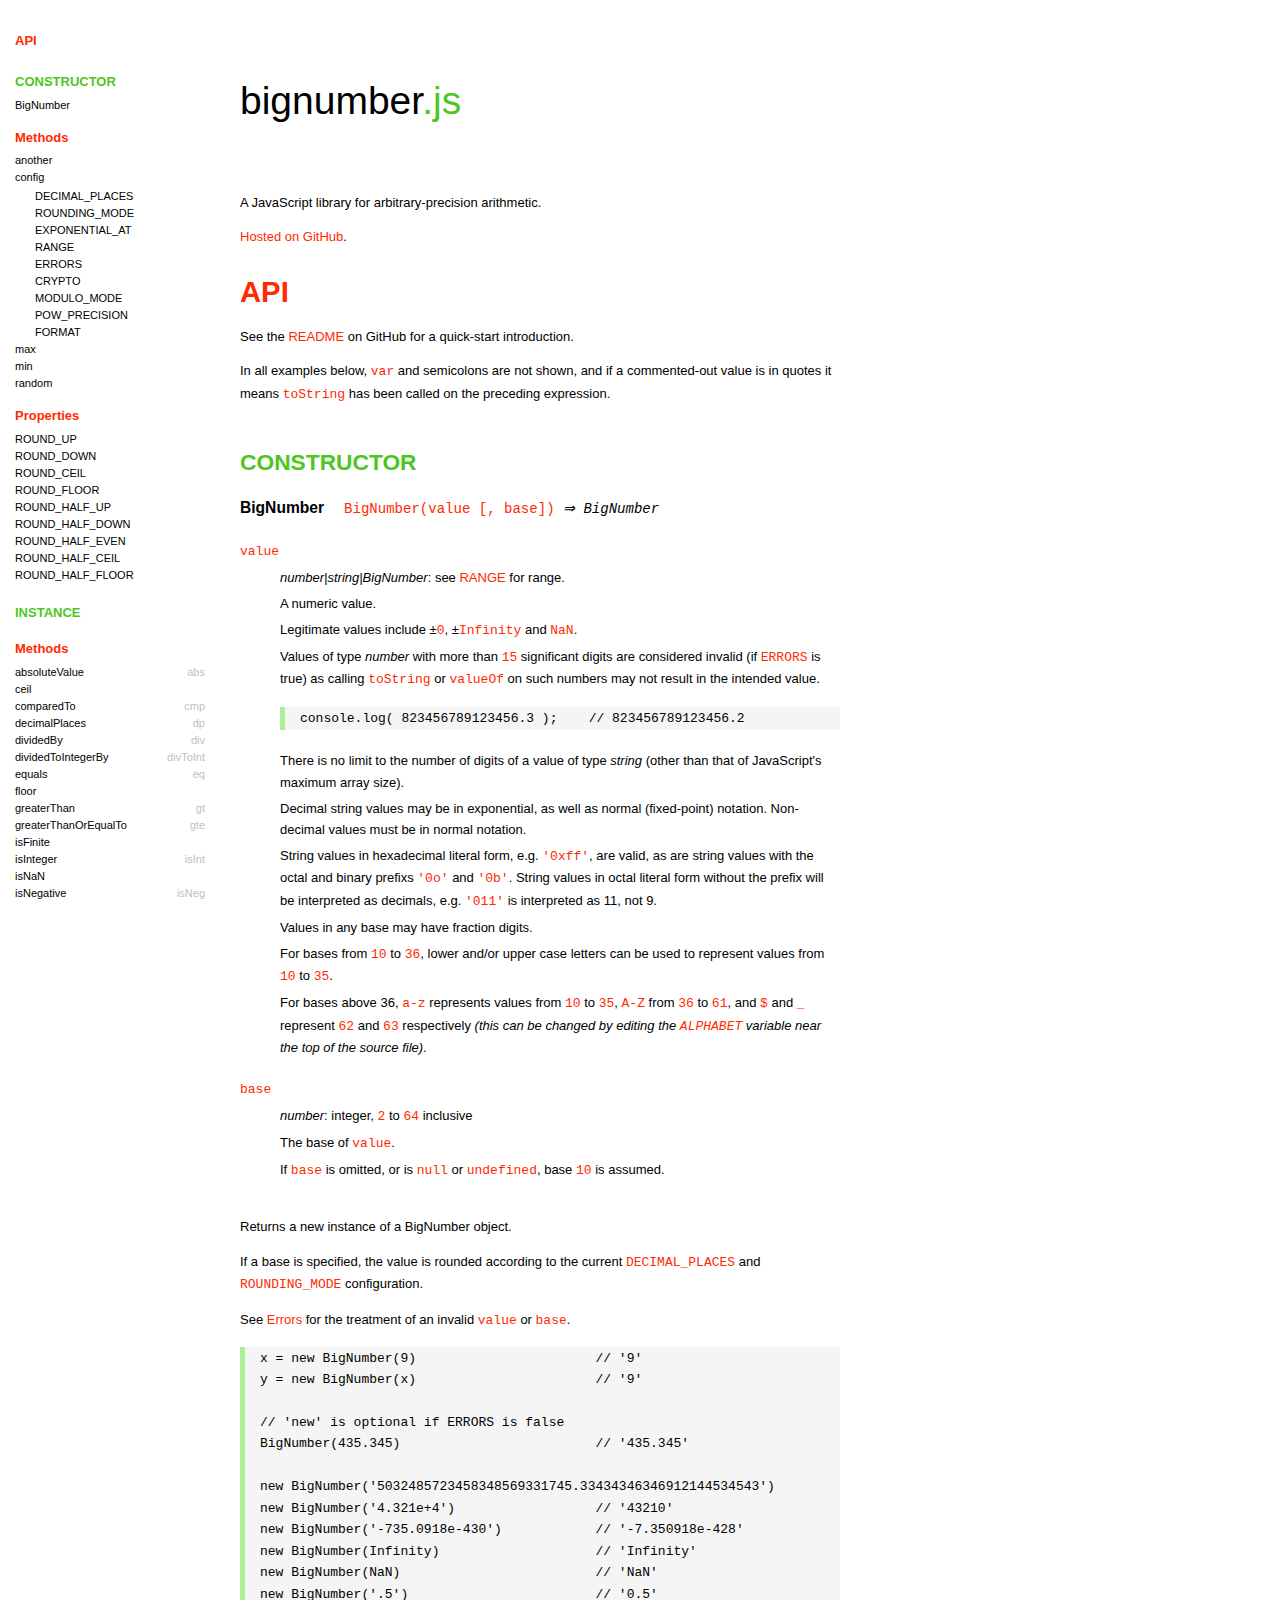
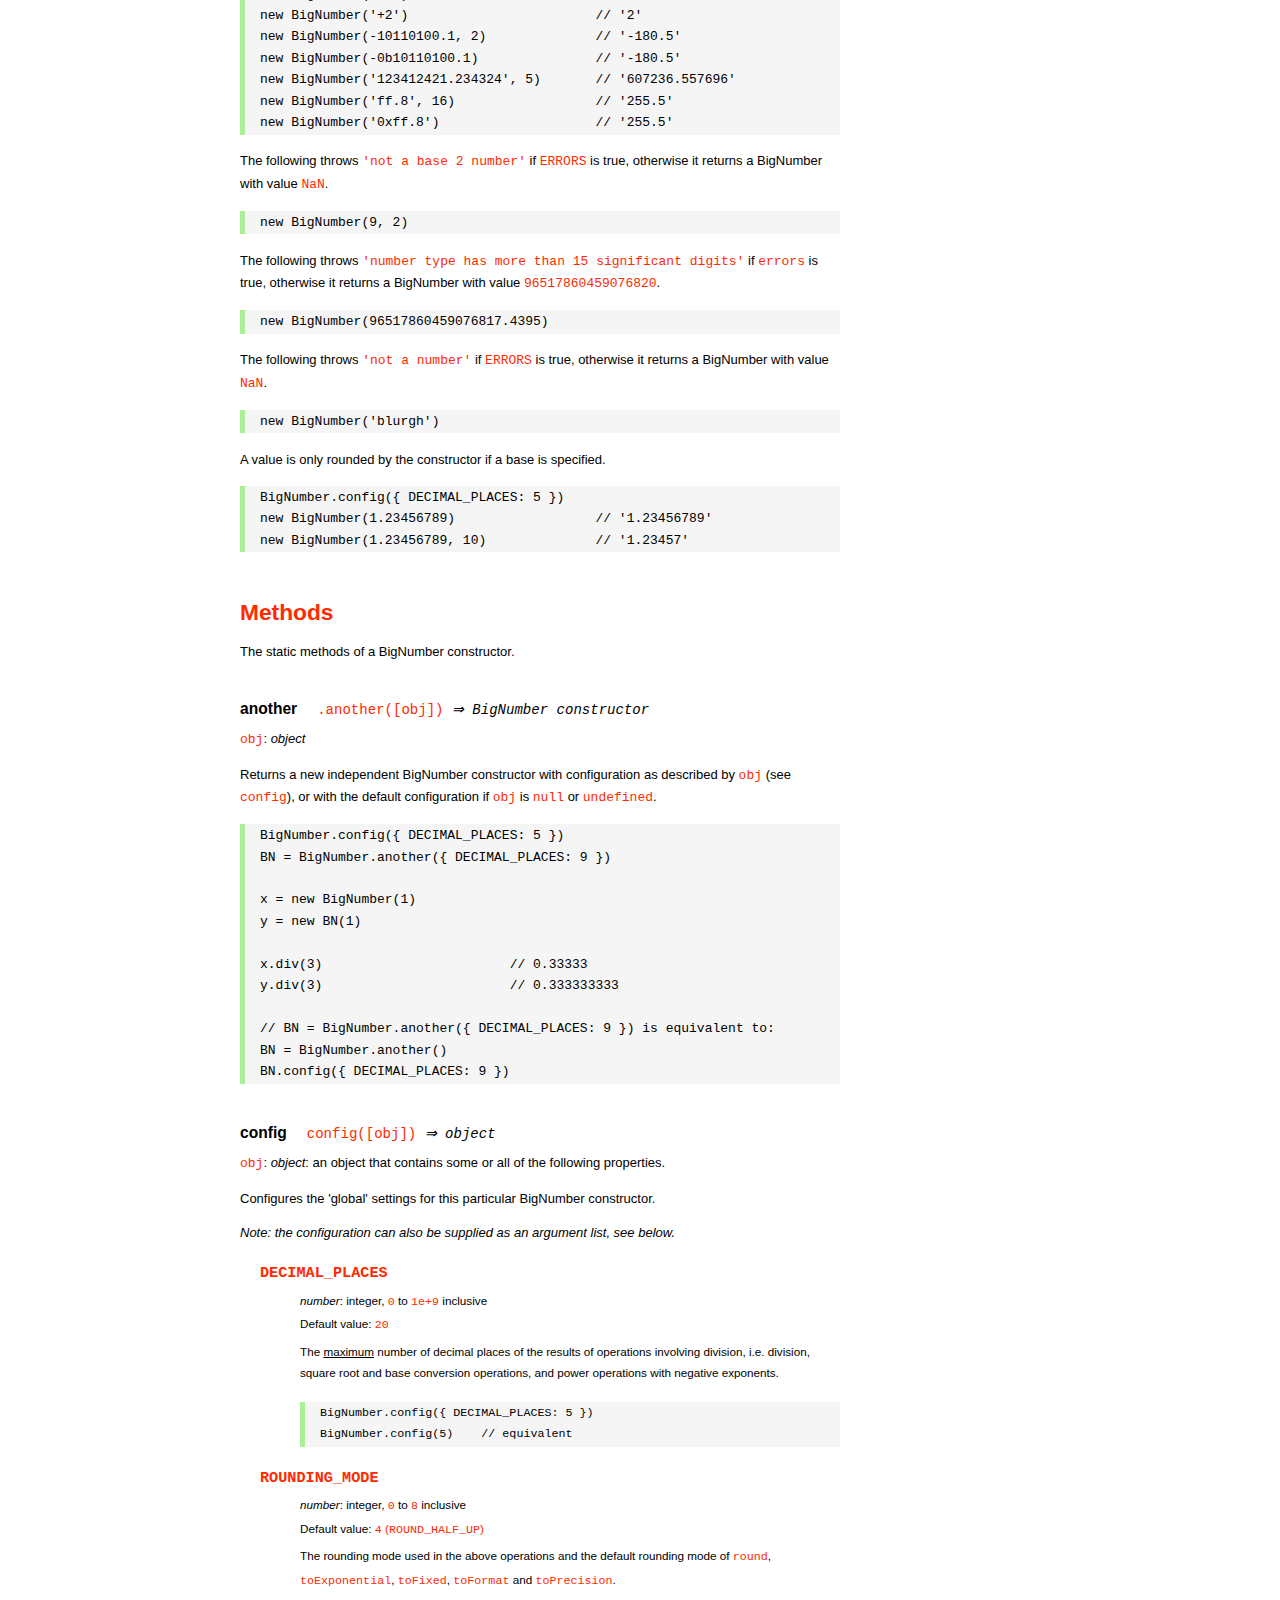
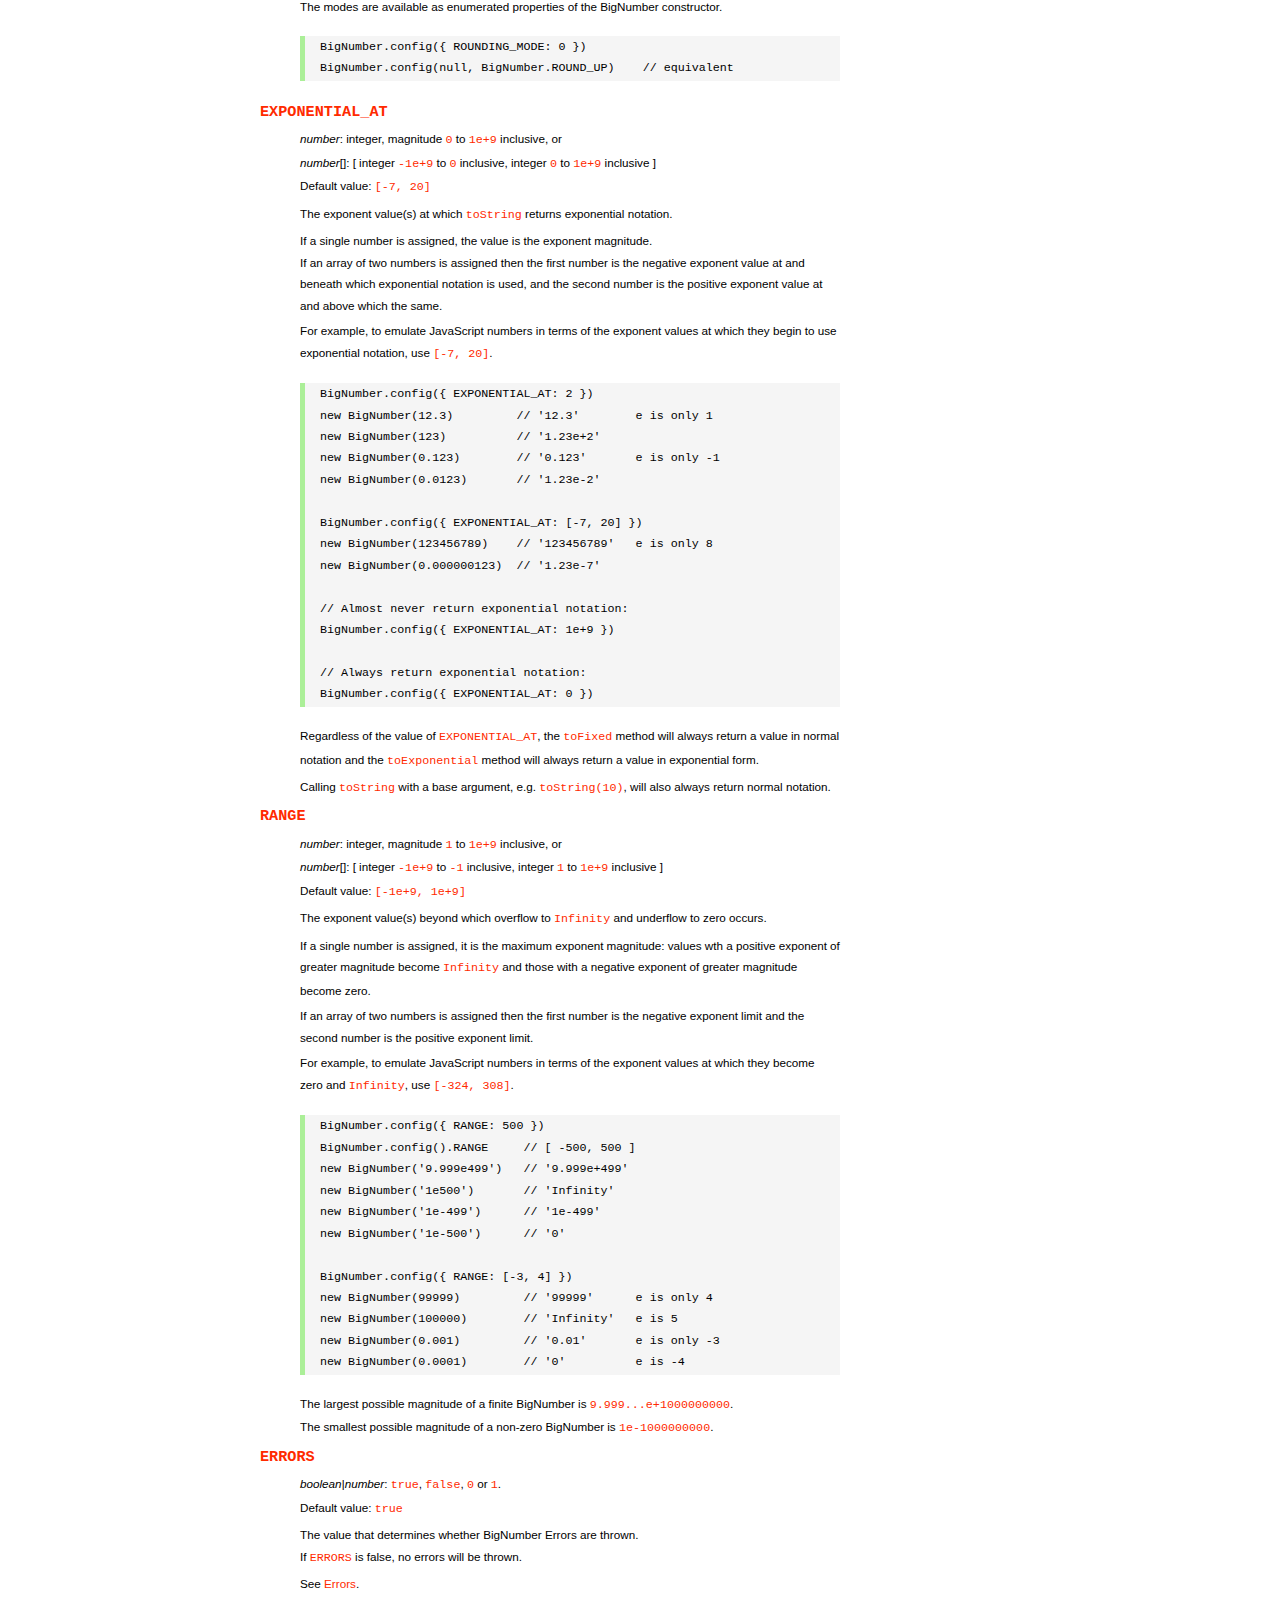
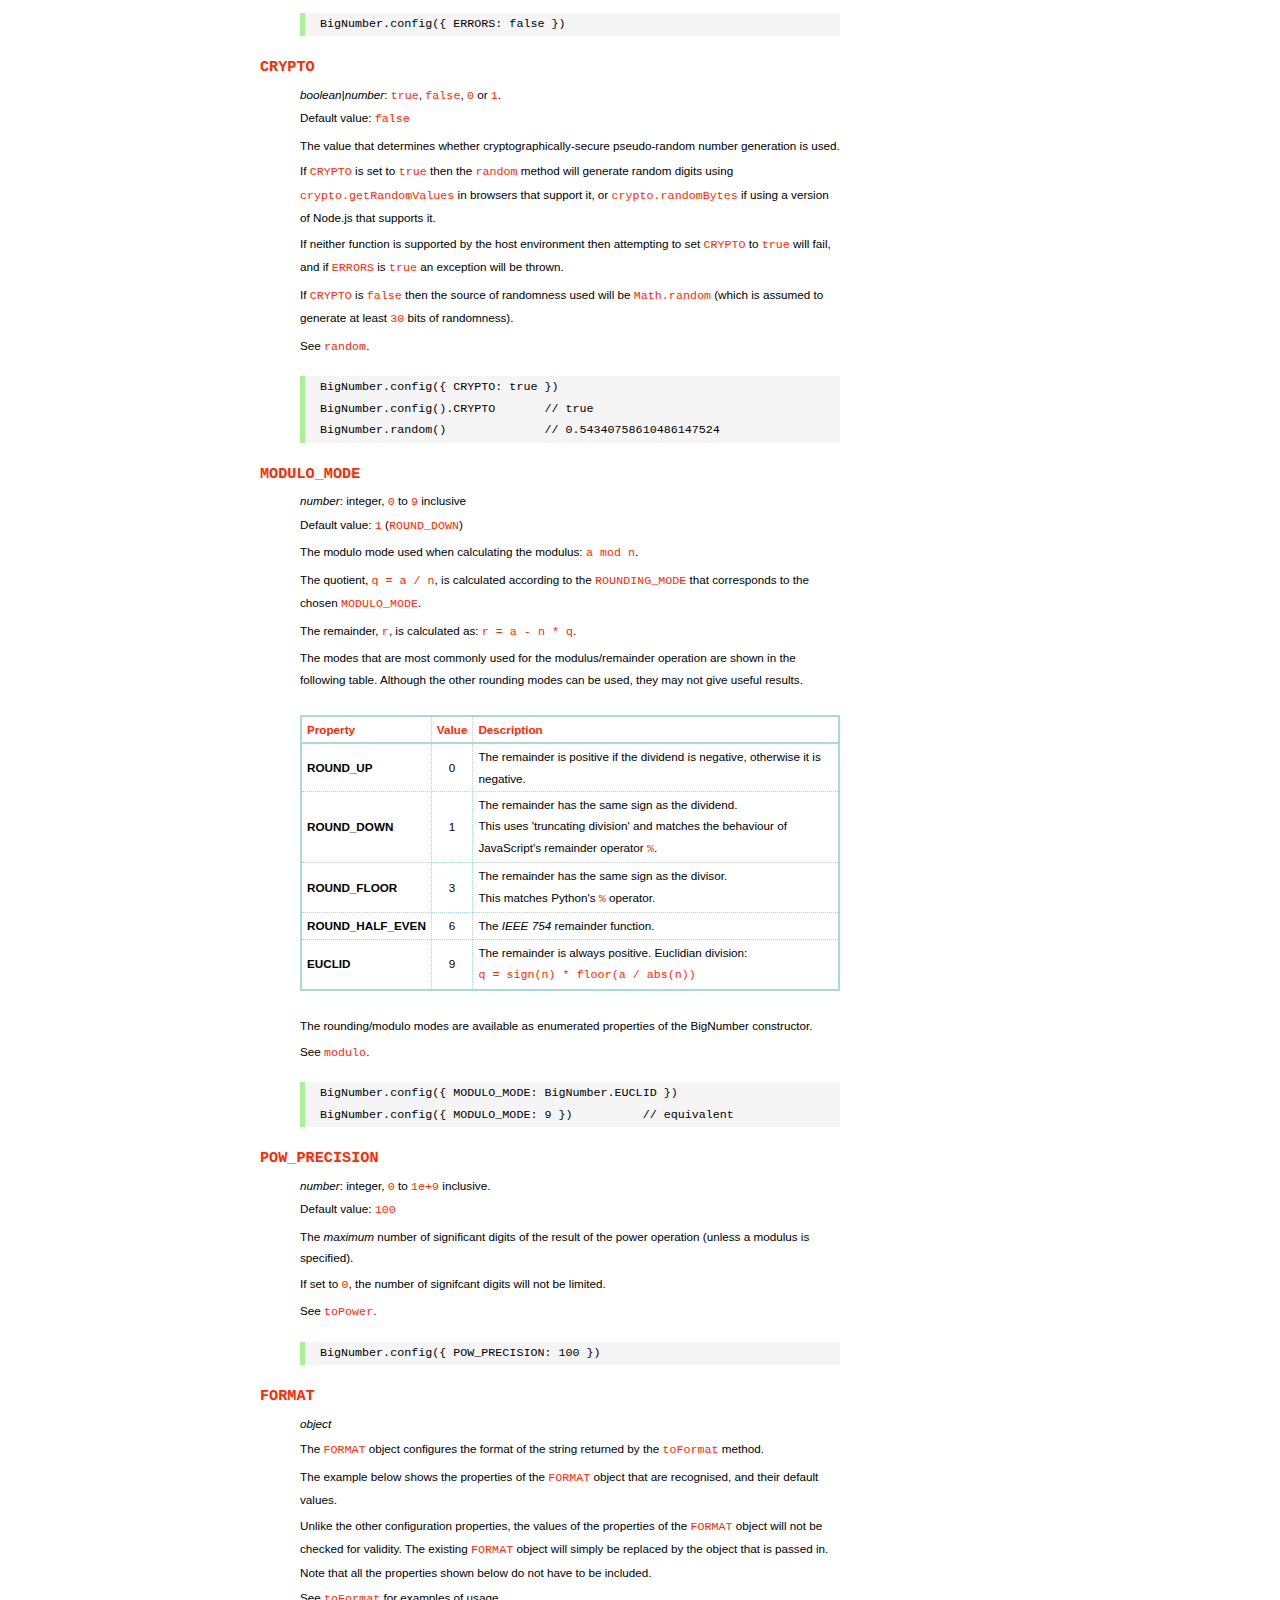
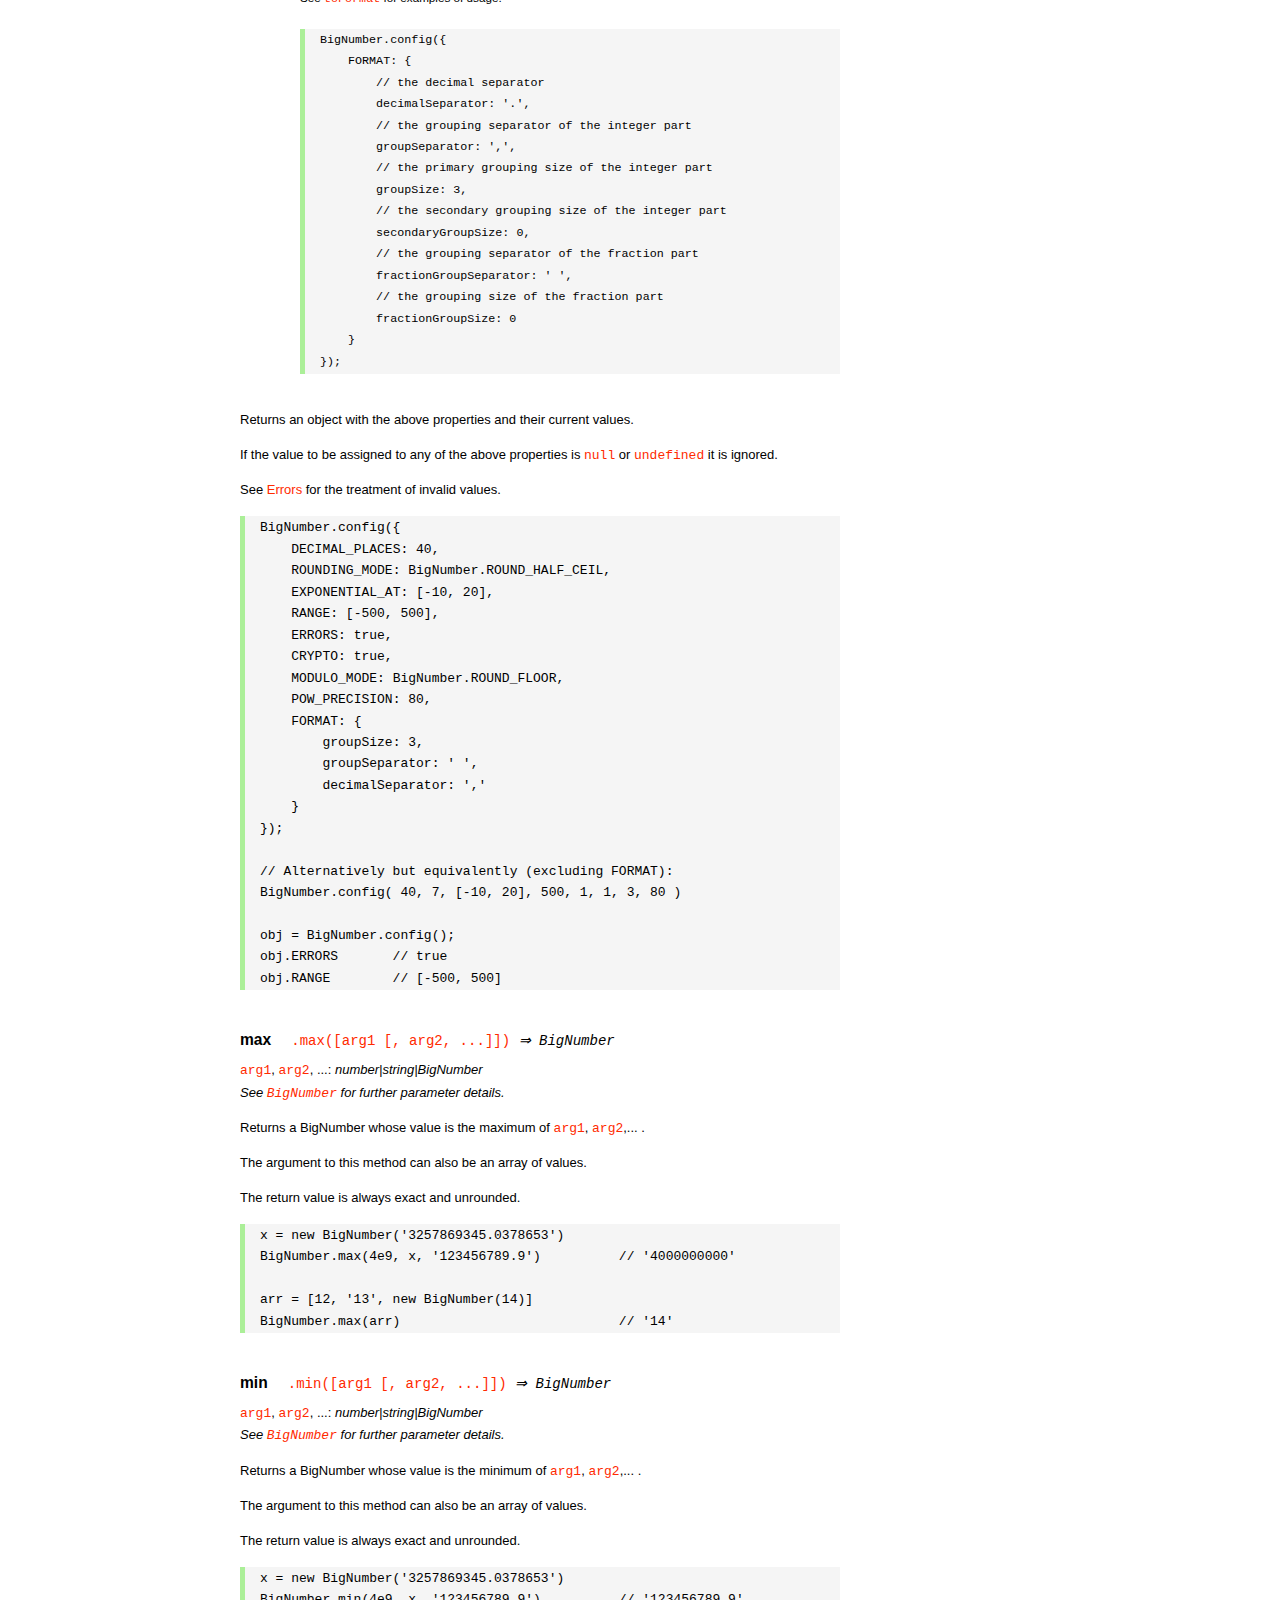
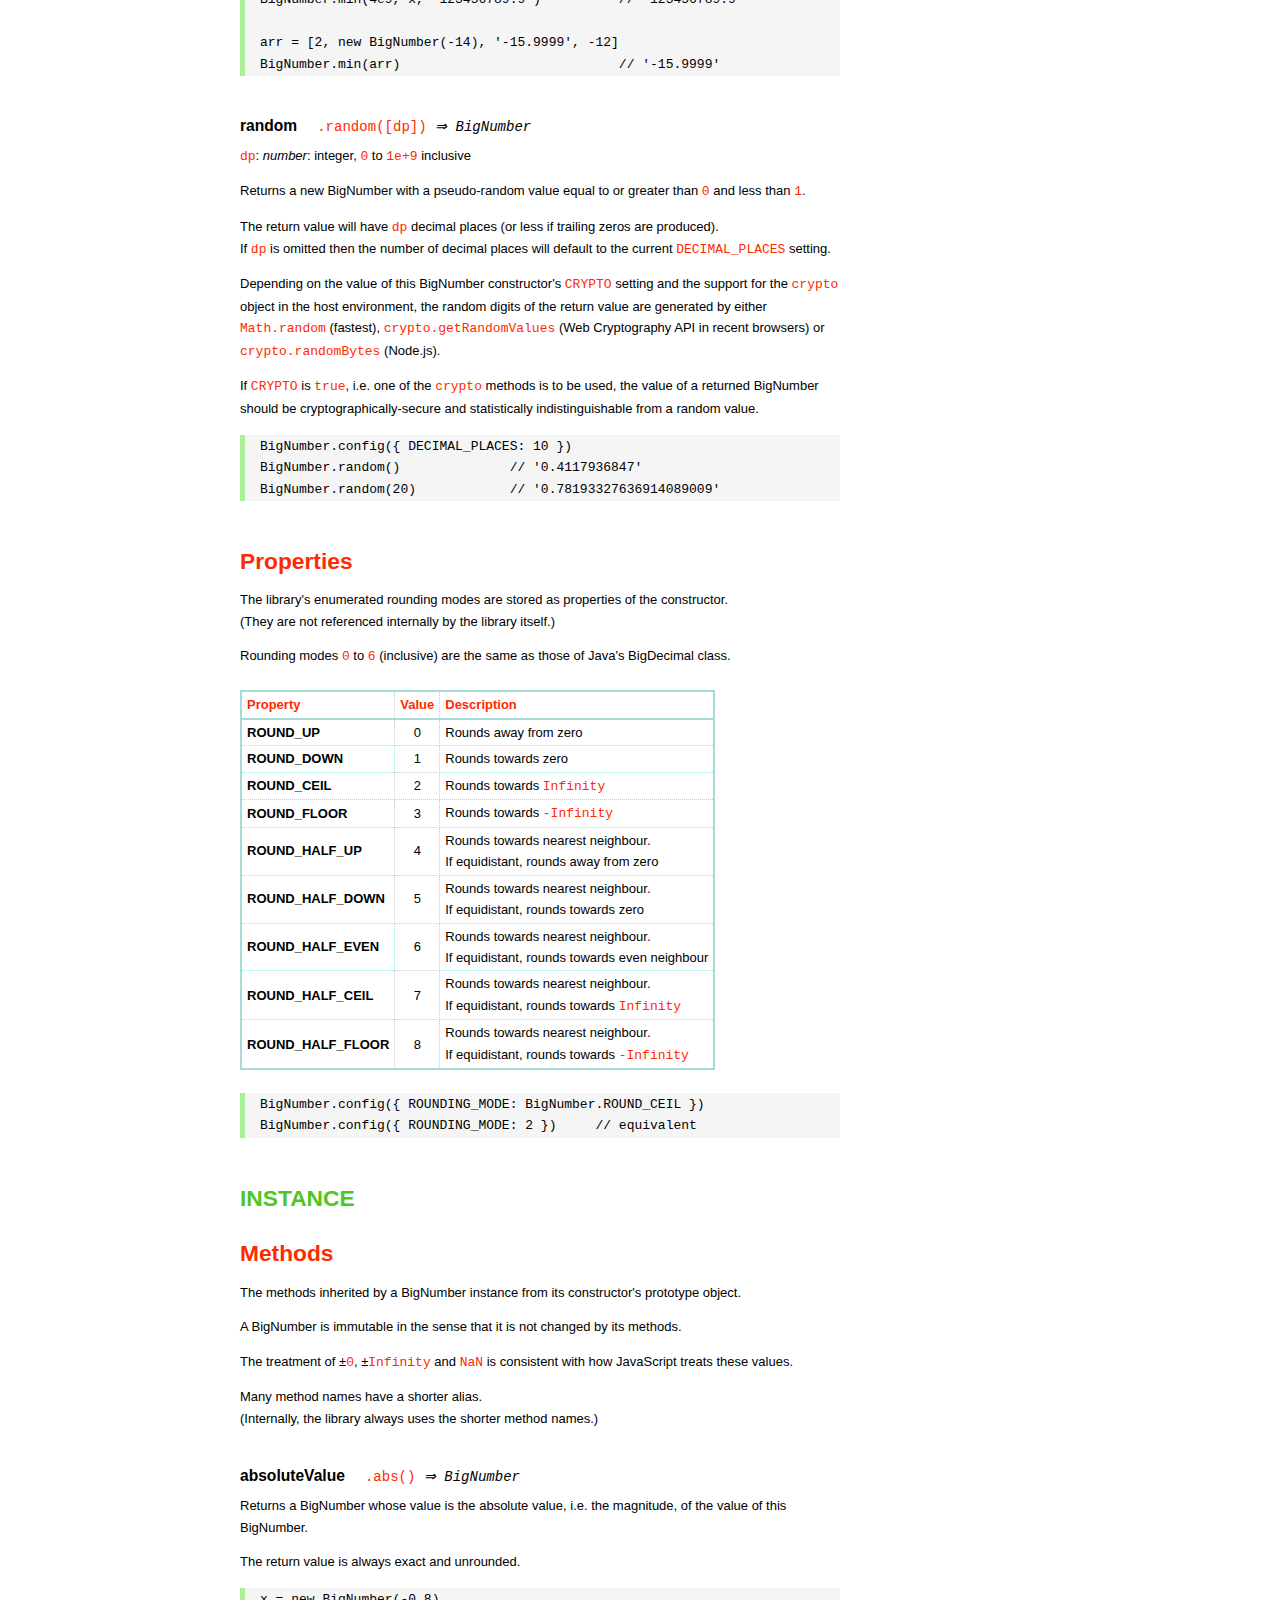
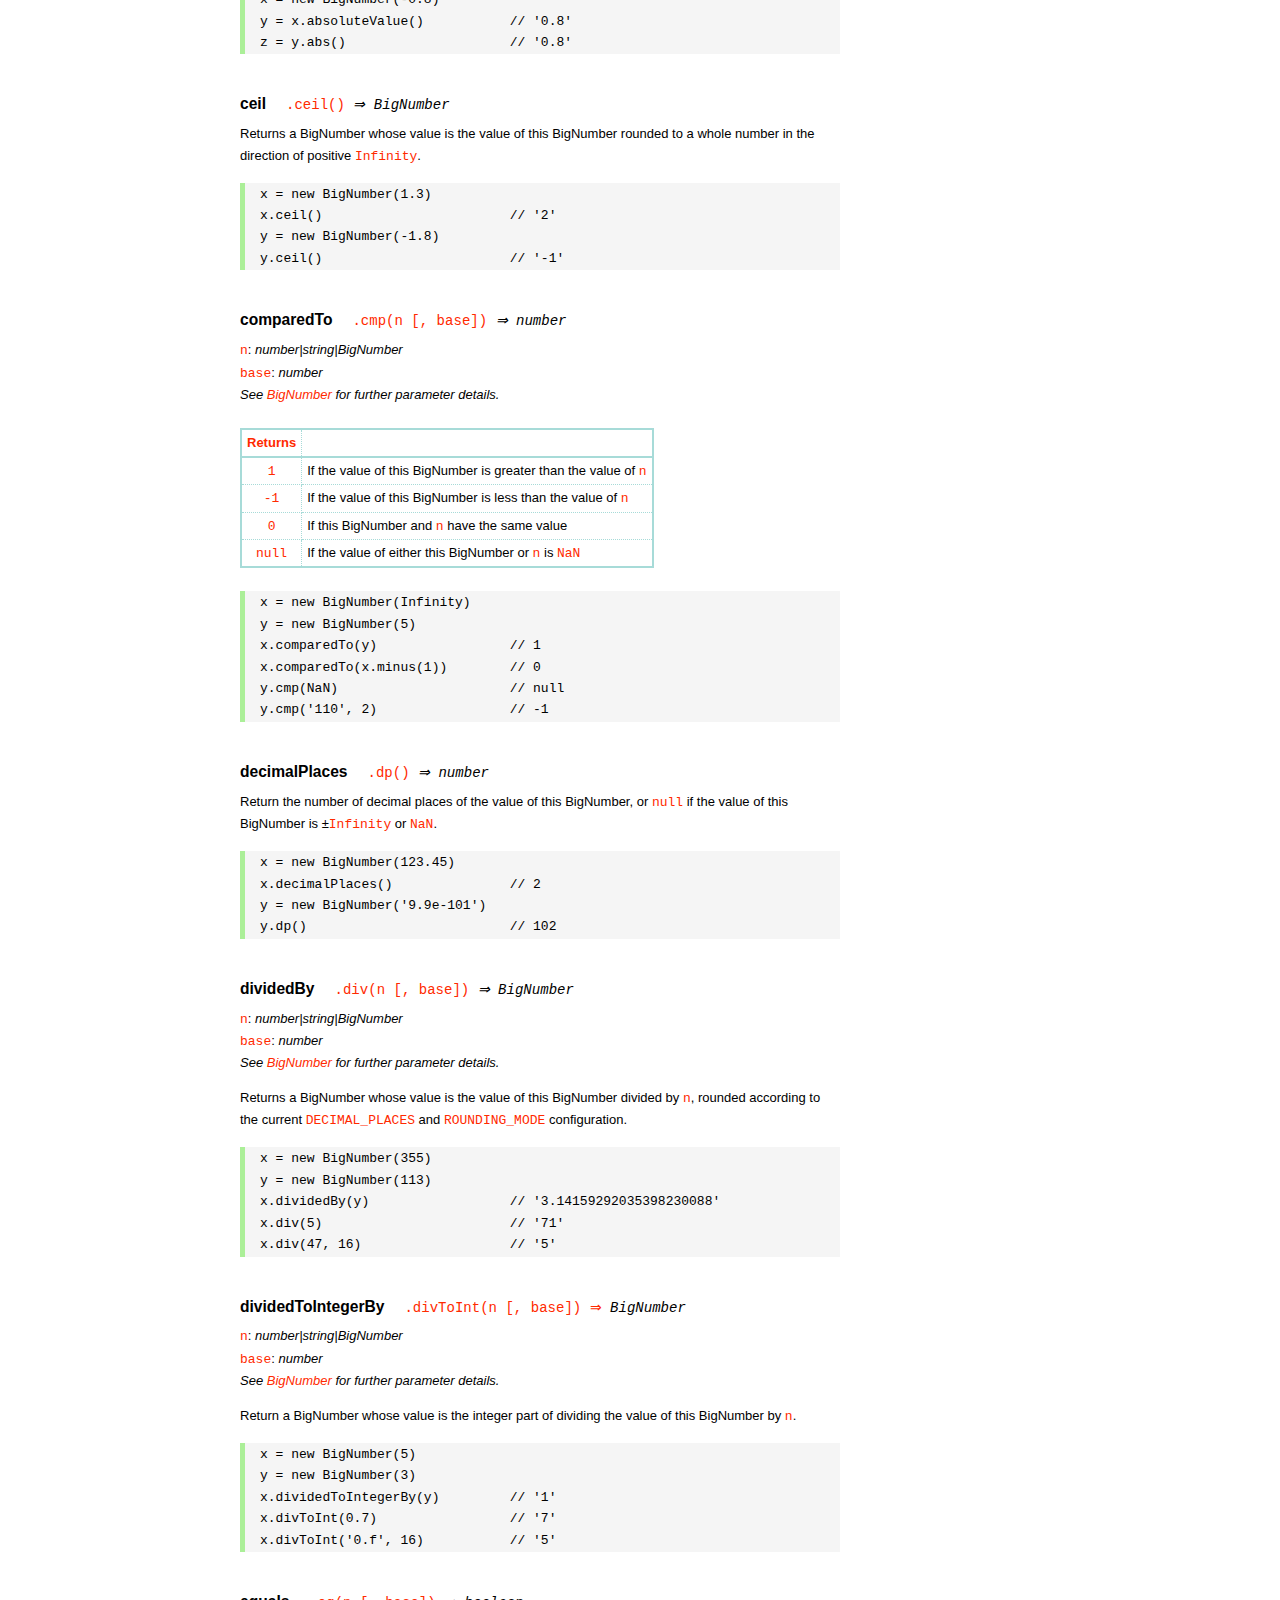
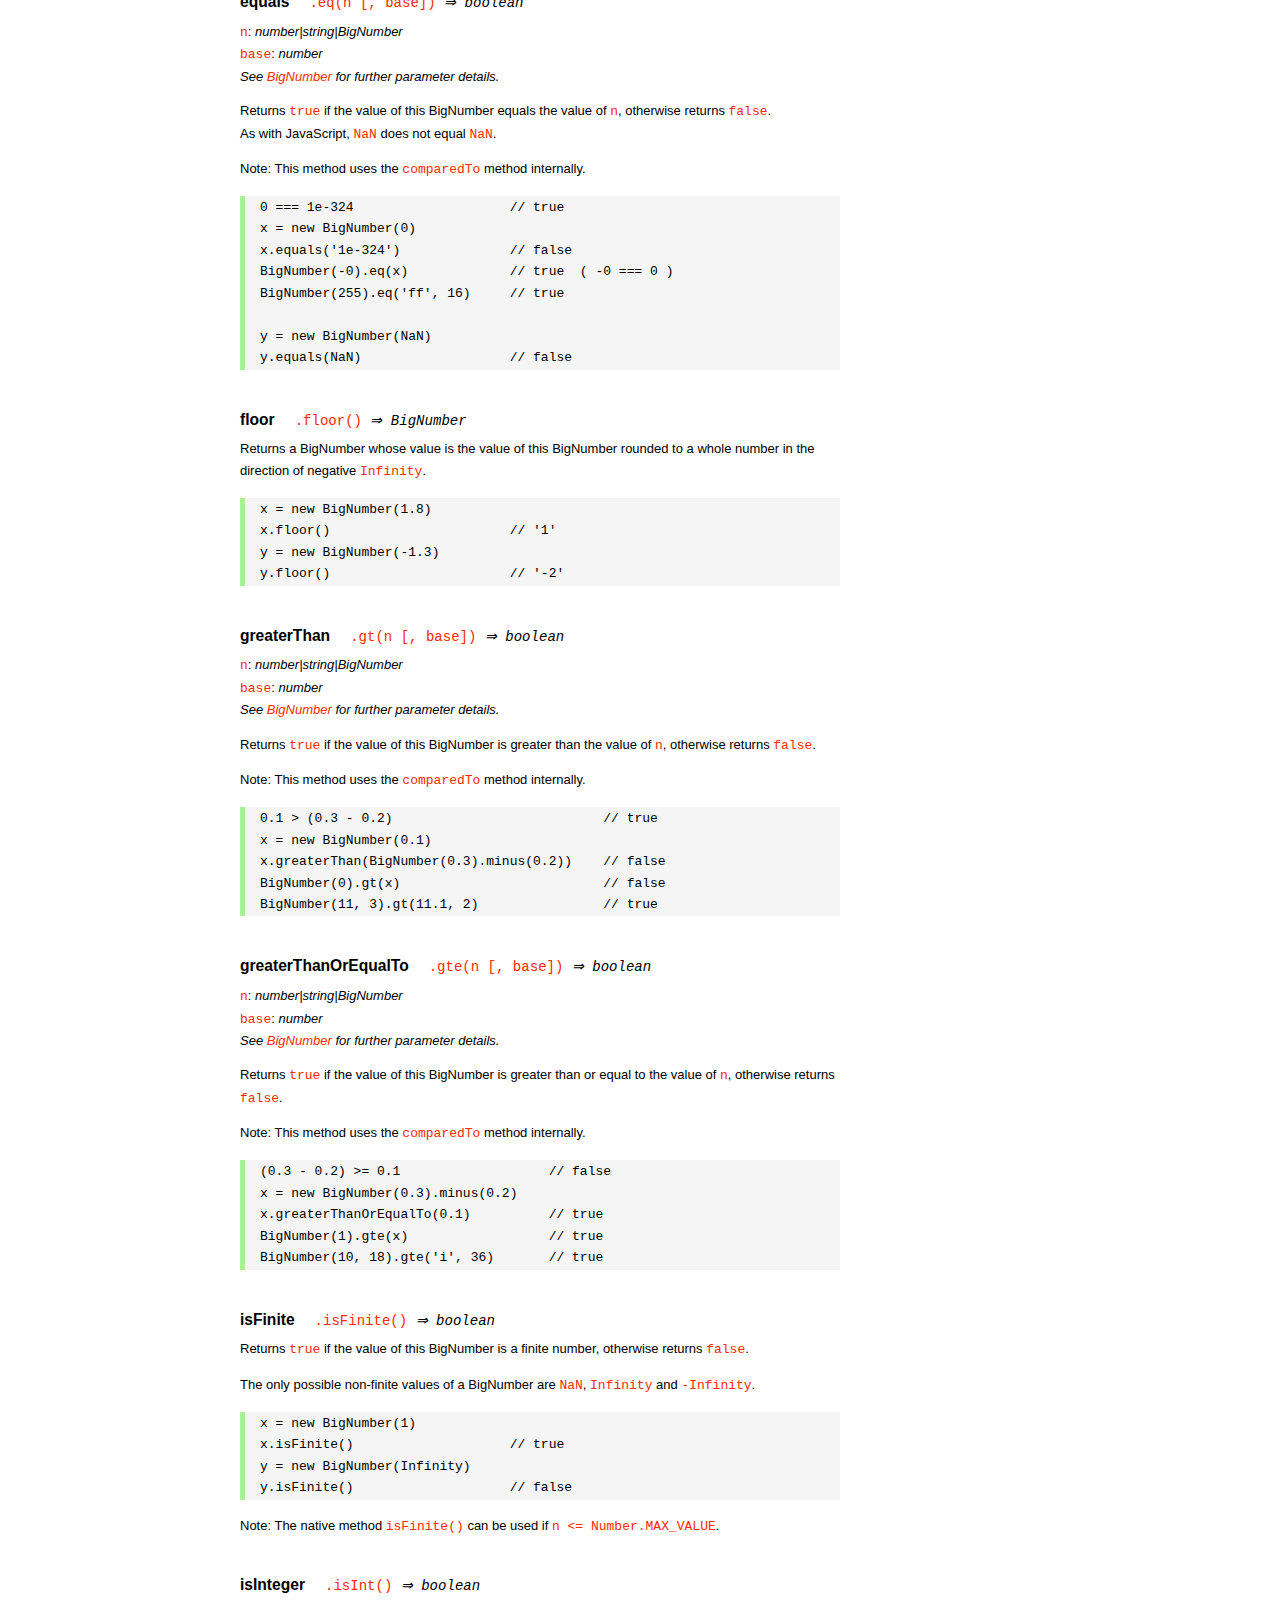
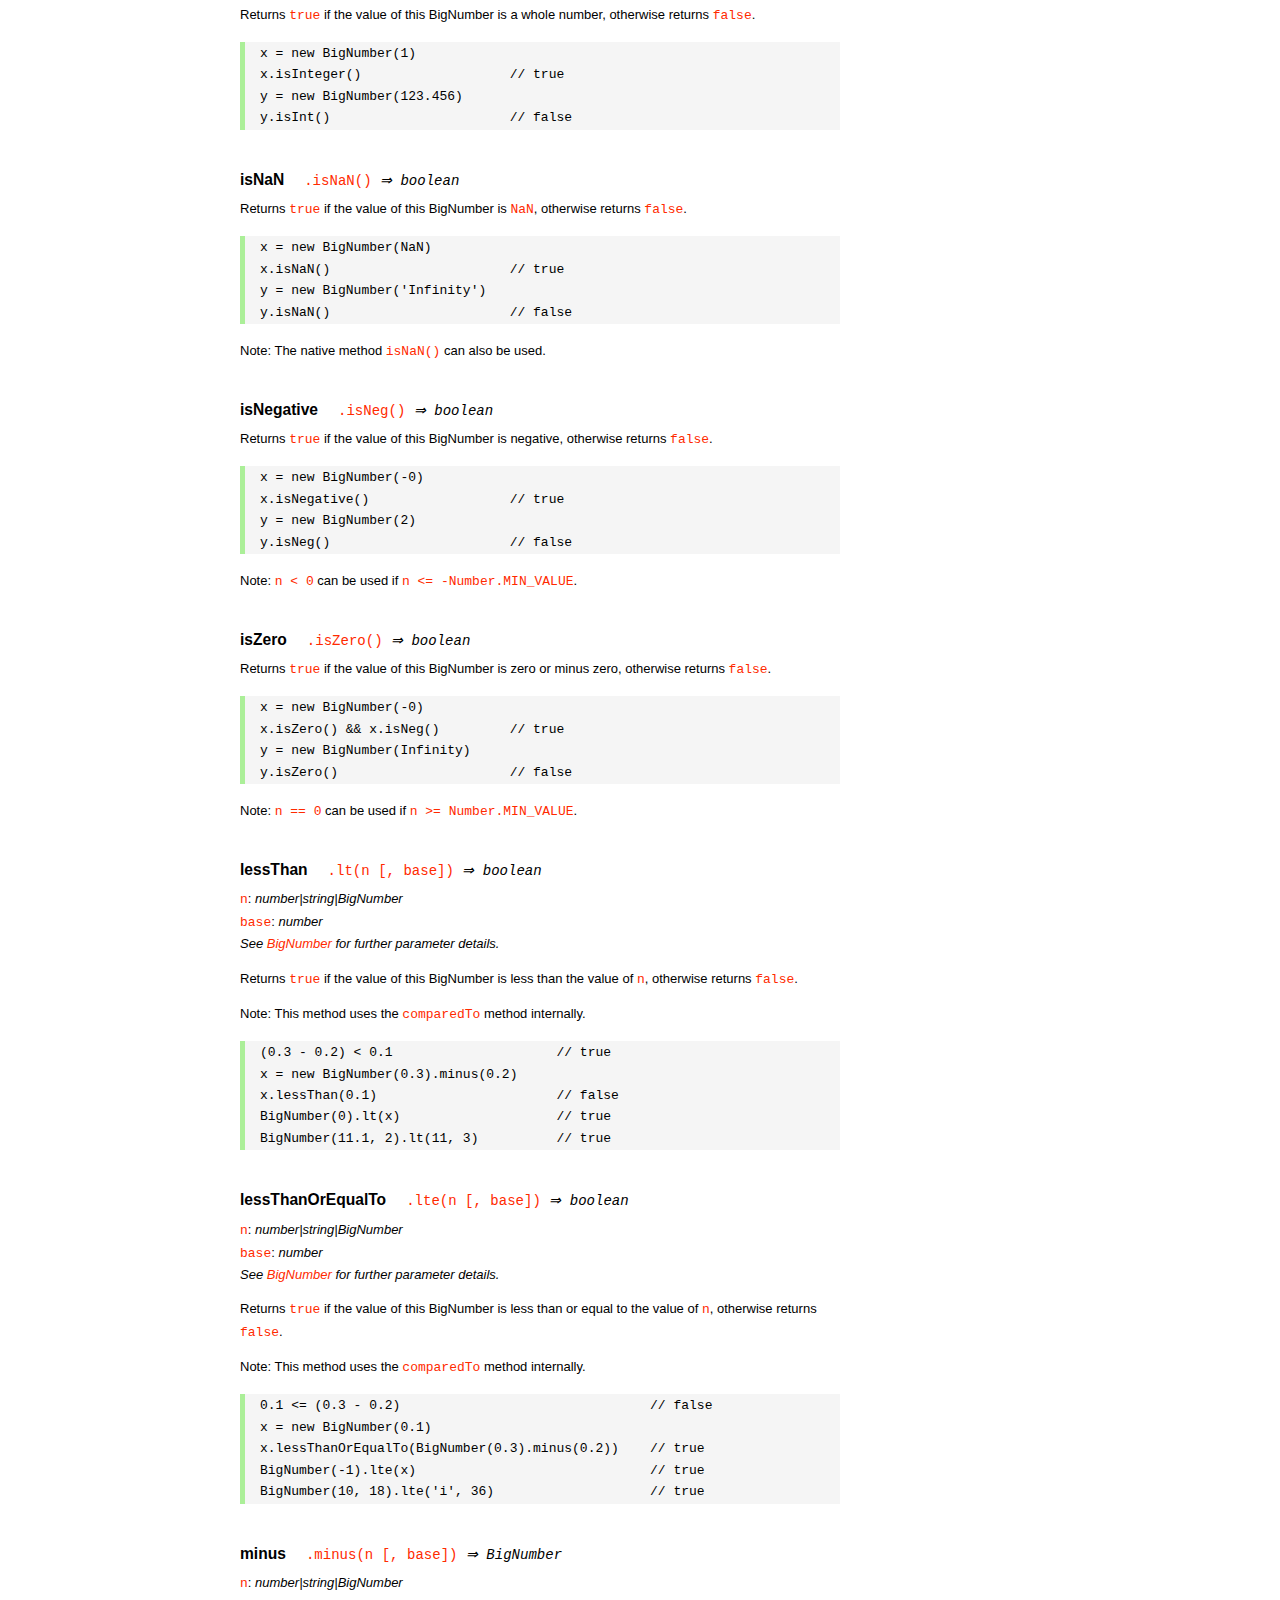
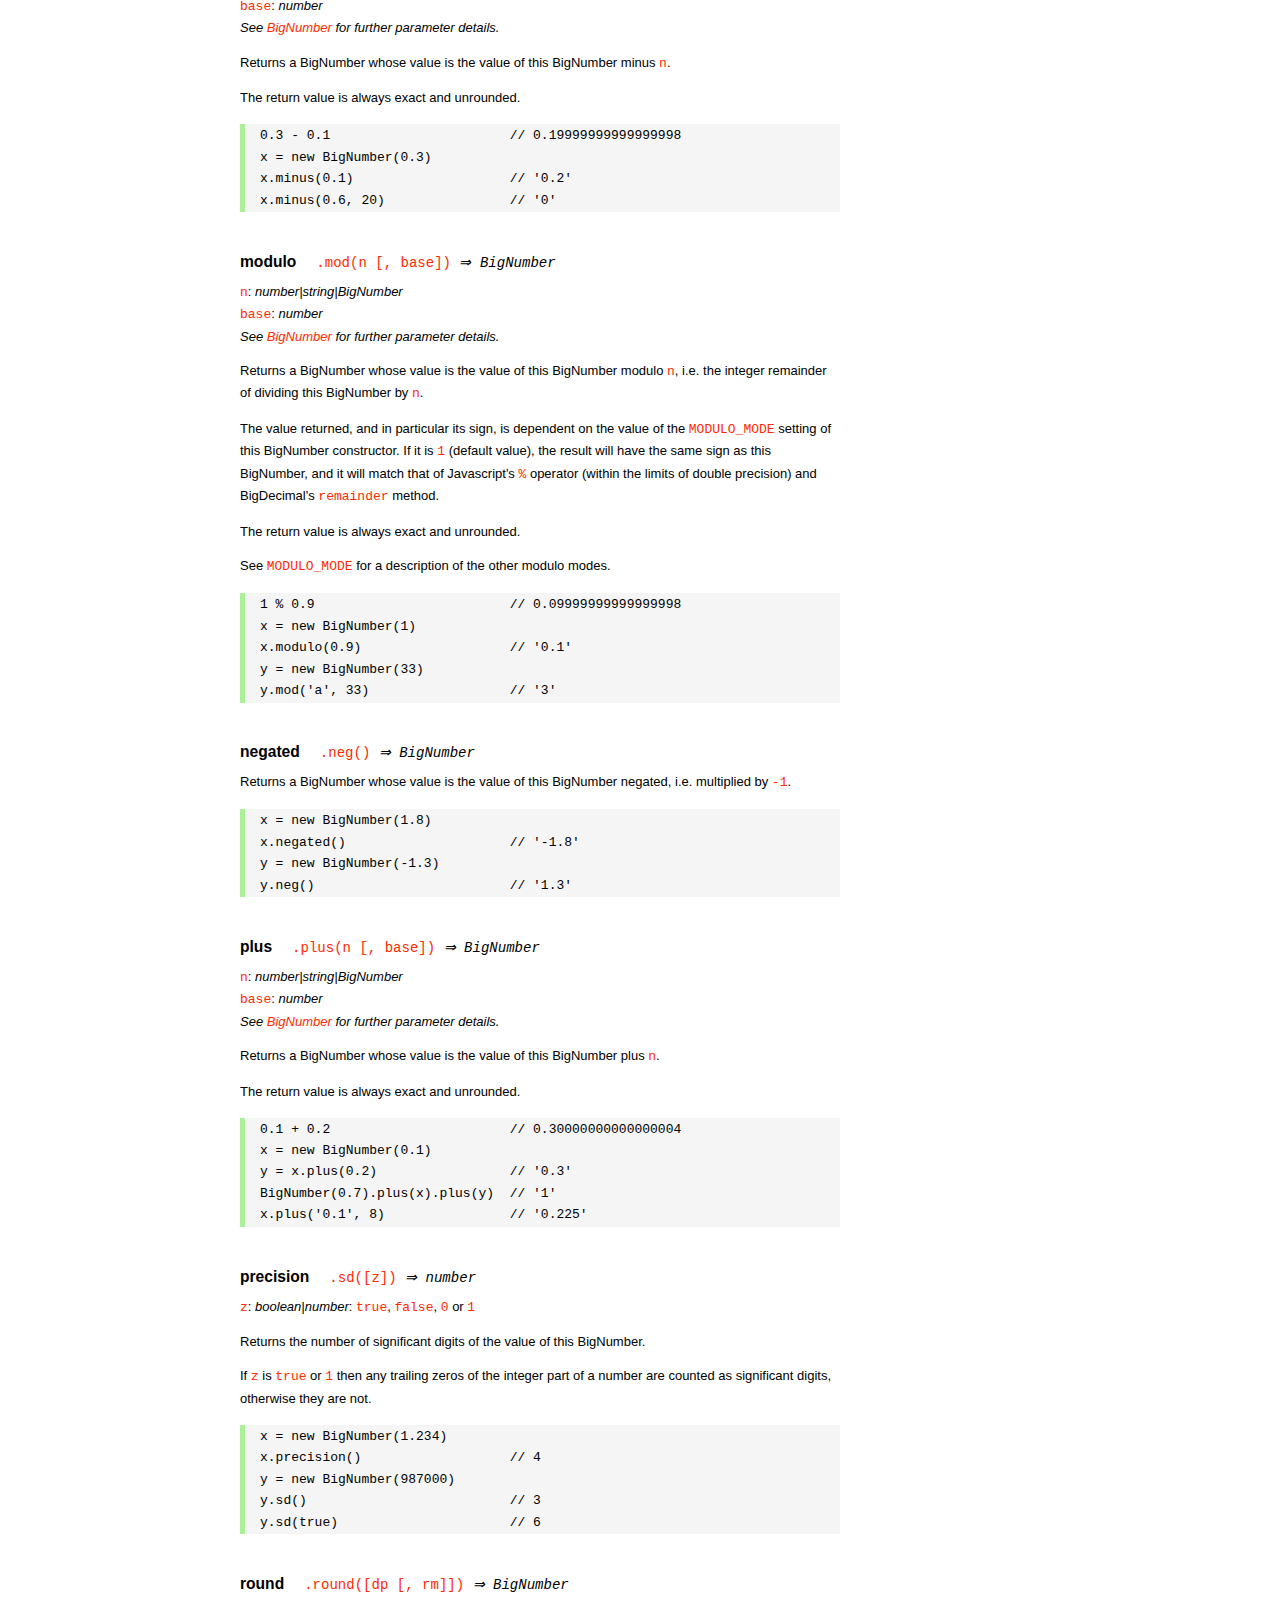
<file: pf/node_modules/mysql/node_modules/bignumber.js/doc/API.html>
<!DOCTYPE HTML>
<html>
<head>
<meta charset="utf-8">
<meta http-equiv="X-UA-Compatible" content="IE=edge">
<meta name="Author" content="M Mclaughlin">
<title>bignumber.js API</title>
<style>
html{font-size:100%}
body{background:#fff;font-family:"Helvetica Neue",Helvetica,Arial,sans-serif;font-size:13px;
  line-height:1.65em;min-height:100%;margin:0}
body,i{color:#000}
.nav{background:#fff;position:fixed;top:0;bottom:0;left:0;width:200px;overflow-y:auto;
  padding:15px 0 30px 15px}
div.container{width:600px;margin:50px 0 50px 240px}
p{margin:0 0 1em;width:600px}
pre,ul{margin:1em 0}
h1,h2,h3,h4,h5{margin:0;padding:1.5em 0 0}
h1,h2{padding:.75em 0}
!h1{font:400 3em Consolas,monaco,monospace;color:#000;margin-bottom:1em}
h1{font:400 3em Verdana,sans-serif;color:#000;margin-bottom:1em}
h2{font-size:2.25em;color:#ff2a00}
h3{font-size:1.75em;color:#4dc71f}
h4{font-size:1.75em;color:#ff2a00;padding-bottom:.75em}
h5{font-size:1.2em;margin-bottom:.4em}
h6{font-size:1.1em;margin-bottom:0.8em;padding:0.5em 0}
dd{padding-top:.35em}
dt{padding-top:.5em}
b{font-weight:700}
dt b{font-size:1.3em}
a,a:visited{color:#ff2a00;text-decoration:none}
a:active,a:hover{outline:0;text-decoration:underline}
.nav a,.nav b,.nav a:visited{display:block;color:#ff2a00;font-weight:700; margin-top:15px}
.nav b{color:#4dc71f;margin-top:20px;cursor:default;width:auto}
ul{list-style-type:none;padding:0 0 0 20px}
.nav ul{line-height:14px;padding-left:0;margin:5px 0 0}
.nav ul a,.nav ul a:visited,span{display:inline;color:#000;font-family:Verdana,Geneva,sans-serif;
  font-size:11px;font-weight:400;margin:0}
.inset,ul.inset{margin-left:20px}
.inset{font-size:.9em}
.nav li{width:auto;margin:0 0 3px}
.alias{font-style:italic;margin-left:20px}
table{border-collapse:collapse;border-spacing:0;border:2px solid #a7dbd8;margin:1.75em 0;padding:0}
td,th{text-align:left;margin:0;padding:2px 5px;border:1px dotted #a7dbd8}
th{border-top:2px solid #a7dbd8;border-bottom:2px solid #a7dbd8;color:#ff2a00}
code,pre{font-family:Consolas, monaco, monospace;font-weight:400}
pre{background:#f5f5f5;white-space:pre-wrap;word-wrap:break-word;border-left:5px solid #abef98;
  padding:1px 0 1px 15px;margin:1.2em 0}
code,.nav-title{color:#ff2a00}
.end{margin-bottom:25px}
.centre{text-align:center}
.error-table{font-size:13px;width:100%}
#faq{margin:3em 0 0}
li span{float:right;margin-right:10px;color:#c0c0c0}
#js{font:inherit;color:#4dc71f}
</style>
</head>
<body>

  <div class="nav">

    <a class='nav-title' href="#">API</a>

    <b> CONSTRUCTOR </b>
    <ul>
      <li><a href="#bignumber">BigNumber</a></li>
    </ul>

    <a href="#methods">Methods</a>
    <ul>
      <li><a href="#another">another</a></li>
      <li><a href="#config" >config</a></li>
      <li>
        <ul class="inset">
          <li><a href="#decimal-places">DECIMAL_PLACES</a></li>
          <li><a href="#rounding-mode" >ROUNDING_MODE</a></li>
          <li><a href="#exponential-at">EXPONENTIAL_AT</a></li>
          <li><a href="#range"         >RANGE</a></li>
          <li><a href="#errors"        >ERRORS</a></li>
          <li><a href="#crypto"        >CRYPTO</a></li>
          <li><a href="#modulo-mode"   >MODULO_MODE</a></li>
          <li><a href="#pow-precision" >POW_PRECISION</a></li>
          <li><a href="#format"        >FORMAT</a></li>
        </ul>
      </li>
      <li><a href="#max"    >max</a></li>
      <li><a href="#min"    >min</a></li>
      <li><a href="#random" >random</a></li>
    </ul>

    <a href="#constructor-properties">Properties</a>
    <ul>
      <li><a href="#round-up"        >ROUND_UP</a></li>
      <li><a href="#round-down"      >ROUND_DOWN</a></li>
      <li><a href="#round-ceil"      >ROUND_CEIL</a></li>
      <li><a href="#round-floor"     >ROUND_FLOOR</a></li>
      <li><a href="#round-half-up"   >ROUND_HALF_UP</a></li>
      <li><a href="#round-half-down" >ROUND_HALF_DOWN</a></li>
      <li><a href="#round-half-even" >ROUND_HALF_EVEN</a></li>
      <li><a href="#round-half-ceil" >ROUND_HALF_CEIL</a></li>
      <li><a href="#round-half-floor">ROUND_HALF_FLOOR</a></li>
    </ul>

    <b> INSTANCE </b>

    <a href="#prototype-methods">Methods</a>
    <ul>
      <li><a href="#abs"    >absoluteValue       </a><span>abs</span>     </li>
      <li><a href="#ceil"   >ceil                </a>                     </li>
      <li><a href="#cmp"    >comparedTo          </a><span>cmp</span>     </li>
      <li><a href="#dp"     >decimalPlaces       </a><span>dp</span>      </li>
      <li><a href="#div"    >dividedBy           </a><span>div</span>     </li>
      <li><a href="#divInt" >dividedToIntegerBy  </a><span>divToInt</span></li>
      <li><a href="#eq"     >equals              </a><span>eq</span>      </li>
      <li><a href="#floor"  >floor               </a>                     </li>
      <li><a href="#gt"     >greaterThan         </a><span>gt</span>      </li>
      <li><a href="#gte"    >greaterThanOrEqualTo</a><span>gte</span>     </li>
      <li><a href="#isF"    >isFinite            </a>                     </li>
      <li><a href="#isInt"  >isInteger           </a><span>isInt</span>   </li>
      <li><a href="#isNaN"  >isNaN               </a>                     </li>
      <li><a href="#isNeg"  >isNegative          </a><span>isNeg</span>   </li>
      <li><a href="#isZ"    >isZero              </a>                     </li>
      <li><a href="#lt"     >lessThan            </a><span>lt</span>      </li>
      <li><a href="#lte"    >lessThanOrEqualTo   </a><span>lte</span>     </li>
      <li><a href="#minus"  >minus               </a><span>sub</span>     </li>
      <li><a href="#mod"    >modulo              </a><span>mod</span>     </li>
      <li><a href="#neg"    >negated             </a><span>neg</span>     </li>
      <li><a href="#plus"   >plus                </a><span>add</span>     </li>
      <li><a href="#sd"     >precision           </a><span>sd</span>      </li>
      <li><a href="#round"  >round               </a>                     </li>
      <li><a href="#shift"  >shift               </a>                     </li>
      <li><a href="#sqrt"   >squareRoot          </a><span>sqrt</span>    </li>
      <li><a href="#times"  >times               </a><span>mul</span>     </li>
      <li><a href="#toD"    >toDigits            </a>                     </li>
      <li><a href="#toE"    >toExponential       </a>                     </li>
      <li><a href="#toFix"  >toFixed             </a>                     </li>
      <li><a href="#toFor"  >toFormat            </a>                     </li>
      <li><a href="#toFr"   >toFraction          </a>                     </li>
      <li><a href="#toJSON" >toJSON              </a>                     </li>
      <li><a href="#toN"    >toNumber            </a>                     </li>
      <li><a href="#pow"    >toPower             </a><span>pow</span>     </li>
      <li><a href="#toP"    >toPrecision         </a>                     </li>
      <li><a href="#toS"    >toString            </a>                     </li>
      <li><a href="#trunc"  >truncated           </a><span>trunc</span>   </li>
      <li><a href="#valueOf">valueOf             </a>                     </li>
    </ul>

    <a href="#instance-properties">Properties</a>
    <ul>
      <li><a href="#coefficient">c: coefficient</a></li>
      <li><a href="#exponent"   >e: exponent</a></li>
      <li><a href="#sign"       >s: sign</a></li>
    </ul>

    <a href="#zero-nan-infinity">Zero, NaN &amp; Infinity</a>
    <a href="#Errors">Errors</a>
    <a class='end' href="#faq">FAQ</a>

  </div>

  <div class="container">

    <h1>bignumber<span id='js'>.js</span></h1>

    <p>A JavaScript library for arbitrary-precision arithmetic.</p>
    <p><a href="https://github.com/MikeMcl/bignumber.js">Hosted on GitHub</a>. </p>

    <h2>API</h2>

    <p>
      See the <a href='https://github.com/MikeMcl/bignumber.js'>README</a> on GitHub for a
      quick-start introduction.
    </p>
    <p>
      In all examples below, <code>var</code> and semicolons are not shown, and if a commented-out
      value is in quotes it means <code>toString</code> has been called on the preceding expression.
    </p>


    <h3>CONSTRUCTOR</h3>

    <h5 id="bignumber">
      BigNumber<code class='inset'>BigNumber(value [, base]) <i>&rArr; BigNumber</i></code>
    </h5>
    <dl>
      <dt><code>value</code></dt>
      <dd>
        <i>number|string|BigNumber</i>: see <a href='#range'>RANGE</a> for
        range.
      </dd>
      <dd>
        A numeric value.
      </dd>
      <dd>
        Legitimate values include &plusmn;<code>0</code>, &plusmn;<code>Infinity</code> and
        <code>NaN</code>.
      </dd>
      <dd>
        Values of type <em>number</em> with more than <code>15</code> significant digits are
        considered invalid (if <a href='#errors'><code>ERRORS</code></a> is true) as calling
        <code><a href='#toS'>toString</a></code> or <code><a href='#valueOf'>valueOf</a></code> on
        such numbers may not result in the intended value.
        <pre>console.log( 823456789123456.3 );    // 823456789123456.2</pre>
      </dd>
      <dd>
        There is no limit to the number of digits of a value of type <em>string</em> (other than
        that of JavaScript's maximum array size).
      </dd>
      <dd>
        Decimal string values may be in exponential, as well as normal (fixed-point) notation.
        Non-decimal values must be in normal notation.
      </dd>
      <dd>
        String values in hexadecimal literal form, e.g. <code>'0xff'</code>, are valid, as are
        string values with the octal and binary prefixs <code>'0o'</code> and <code>'0b'</code>.
        String values in octal literal form without the prefix will be interpreted as
        decimals, e.g. <code>'011'</code> is interpreted as 11, not 9.
      </dd>
      <dd>Values in any base may have fraction digits.</dd>
      <dd>
        For bases from <code>10</code> to <code>36</code>, lower and/or upper case letters can be
        used to represent values from <code>10</code> to <code>35</code>.
      </dd>
      <dd>
        For bases above 36, <code>a-z</code> represents values from <code>10</code> to
        <code>35</code>, <code>A-Z</code> from <code>36</code> to <code>61</code>, and
        <code>$</code> and <code>_</code> represent <code>62</code> and <code>63</code> respectively
        <i>(this can be changed by editing the <code>ALPHABET</code> variable near the top of the
        source file)</i>.
      </dd>
    </dl>
    <dl>
      <dt><code>base</code></dt>
      <dd>
        <i>number</i>: integer, <code>2</code> to <code>64</code> inclusive
      </dd>
      <dd>The base of <code>value</code>.</dd>
      <dd>
        If <code>base</code> is omitted, or is <code>null</code> or <code>undefined</code>, base
        <code>10</code> is assumed.
      </dd>
    </dl>
    <br />
    <p>Returns a new instance of a BigNumber object.</p>
    <p>
      If a base is specified, the value is rounded according to
      the current <a href='#decimal-places'><code>DECIMAL_PLACES</code></a> and
      <a href='#rounding-mode'><code>ROUNDING_MODE</code></a> configuration.
    </p>
    <p>
      See <a href='#Errors'>Errors</a> for the treatment of an invalid <code>value</code> or
      <code>base</code>.
    </p>
    <pre>
x = new BigNumber(9)                       // '9'
y = new BigNumber(x)                       // '9'

// 'new' is optional if ERRORS is false
BigNumber(435.345)                         // '435.345'

new BigNumber('5032485723458348569331745.33434346346912144534543')
new BigNumber('4.321e+4')                  // '43210'
new BigNumber('-735.0918e-430')            // '-7.350918e-428'
new BigNumber(Infinity)                    // 'Infinity'
new BigNumber(NaN)                         // 'NaN'
new BigNumber('.5')                        // '0.5'
new BigNumber('+2')                        // '2'
new BigNumber(-10110100.1, 2)              // '-180.5'
new BigNumber(-0b10110100.1)               // '-180.5'
new BigNumber('123412421.234324', 5)       // '607236.557696'
new BigNumber('ff.8', 16)                  // '255.5'
new BigNumber('0xff.8')                    // '255.5'</pre>
    <p>
      The following throws <code>'not a base 2 number'</code> if
      <a href='#errors'><code>ERRORS</code></a> is true, otherwise it returns a BigNumber with value
      <code>NaN</code>.
    </p>
    <pre>new BigNumber(9, 2)</pre>
    <p>
      The following throws <code>'number type has more than 15 significant digits'</code> if
      <a href='#errors'><code>errors</code></a> is true, otherwise it returns a BigNumber with value
      <code>96517860459076820</code>.
    </p>
    <pre>new BigNumber(96517860459076817.4395)</pre>
    <p>
      The following throws <code>'not a number'</code> if <a href='#errors'><code>ERRORS</code></a>
      is true, otherwise it returns a BigNumber with value <code>NaN</code>.
    </p>
    <pre>new BigNumber('blurgh')</pre>
    <p>
      A value is only rounded by the constructor if a base is specified.
    </p>
    <pre>BigNumber.config({ DECIMAL_PLACES: 5 })
new BigNumber(1.23456789)                  // '1.23456789'
new BigNumber(1.23456789, 10)              // '1.23457'</pre>



    <h4 id="methods">Methods</h4>
     <p>The static methods of a BigNumber constructor.</p>




    <h5 id="another">
       another<code class='inset'>.another([obj]) <i>&rArr; BigNumber constructor</i></code>
    </h5>
    <p><code>obj</code>: <i>object</i></p>
    <p>
      Returns a new independent BigNumber constructor with configuration as described by
      <code>obj</code> (see <a href='#config'><code>config</code></a>), or with the default
      configuration if <code>obj</code> is <code>null</code> or <code>undefined</code>.
    </p>
    <pre>BigNumber.config({ DECIMAL_PLACES: 5 })
BN = BigNumber.another({ DECIMAL_PLACES: 9 })

x = new BigNumber(1)
y = new BN(1)

x.div(3)                        // 0.33333
y.div(3)                        // 0.333333333

// BN = BigNumber.another({ DECIMAL_PLACES: 9 }) is equivalent to:
BN = BigNumber.another()
BN.config({ DECIMAL_PLACES: 9 })</pre>



    <h5 id="config">config<code class='inset'>config([obj]) <i>&rArr; object</i></code></h5>
    <p>
      <code>obj</code>: <i>object</i>: an object that contains some or all of the following
      properties.
    </p>
    <p>Configures the 'global' settings for this particular BigNumber constructor.</p>
    <p><i>Note: the configuration can also be supplied as an argument list, see below.</i></p>
    <dl class='inset'>
      <dt id="decimal-places"><code><b>DECIMAL_PLACES</b></code></dt>
      <dd>
        <i>number</i>: integer, <code>0</code> to <code>1e+9</code> inclusive<br />
        Default value: <code>20</code>
      </dd>
      <dd>
        The <u>maximum</u> number of decimal places of the results of operations involving
        division, i.e. division, square root and base conversion operations, and power
        operations with negative exponents.<br />
      </dd>
      <dd>
      <pre>BigNumber.config({ DECIMAL_PLACES: 5 })
BigNumber.config(5)    // equivalent</pre>
      </dd>



      <dt id="rounding-mode"><code><b>ROUNDING_MODE</b></code></dt>
      <dd>
        <i>number</i>: integer, <code>0</code> to <code>8</code> inclusive<br />
        Default value: <code>4</code> <a href="#round-half-up">(<code>ROUND_HALF_UP</code>)</a>
      </dd>
      <dd>
        The rounding mode used in the above operations and the default rounding mode of
        <a href='#round'><code>round</code></a>,
        <a href='#toE'><code>toExponential</code></a>,
        <a href='#toFix'><code>toFixed</code></a>,
        <a href='#toFor'><code>toFormat</code></a> and
        <a href='#toP'><code>toPrecision</code></a>.
      </dd>
      <dd>The modes are available as enumerated properties of the BigNumber constructor.</dd>
       <dd>
      <pre>BigNumber.config({ ROUNDING_MODE: 0 })
BigNumber.config(null, BigNumber.ROUND_UP)    // equivalent</pre>
        </dd>



      <dt id="exponential-at"><code><b>EXPONENTIAL_AT</b></code></dt>
      <dd>
        <i>number</i>: integer, magnitude <code>0</code> to <code>1e+9</code> inclusive, or
        <br />
        <i>number</i>[]: [ integer <code>-1e+9</code> to <code>0</code> inclusive, integer
        <code>0</code> to <code>1e+9</code> inclusive ]<br />
        Default value: <code>[-7, 20]</code>
      </dd>
      <dd>
        The exponent value(s) at which <code>toString</code> returns exponential notation.
      </dd>
      <dd>
        If a single number is assigned, the value is the exponent magnitude.<br />
        If an array of two numbers is assigned then the first number is the negative exponent
        value at and beneath which exponential notation is used, and the second number is the
        positive exponent value at and above which the same.
      </dd>
      <dd>
        For example, to emulate JavaScript numbers in terms of the exponent values at which they
        begin to use exponential notation, use <code>[-7, 20]</code>.
      </dd>
      <dd>
      <pre>BigNumber.config({ EXPONENTIAL_AT: 2 })
new BigNumber(12.3)         // '12.3'        e is only 1
new BigNumber(123)          // '1.23e+2'
new BigNumber(0.123)        // '0.123'       e is only -1
new BigNumber(0.0123)       // '1.23e-2'

BigNumber.config({ EXPONENTIAL_AT: [-7, 20] })
new BigNumber(123456789)    // '123456789'   e is only 8
new BigNumber(0.000000123)  // '1.23e-7'

// Almost never return exponential notation:
BigNumber.config({ EXPONENTIAL_AT: 1e+9 })

// Always return exponential notation:
BigNumber.config({ EXPONENTIAL_AT: 0 })</pre>
      </dd>
      <dd>
        Regardless of the value of <code>EXPONENTIAL_AT</code>, the <code>toFixed</code> method
        will always return a value in normal notation and the <code>toExponential</code> method
        will always return a value in exponential form.
      </dd>
      <dd>
        Calling <code>toString</code> with a base argument, e.g. <code>toString(10)</code>, will
        also always return normal notation.
      </dd>



      <dt id="range"><code><b>RANGE</b></code></dt>
      <dd>
        <i>number</i>: integer, magnitude <code>1</code> to <code>1e+9</code> inclusive, or
        <br />
        <i>number</i>[]: [ integer <code>-1e+9</code> to <code>-1</code> inclusive, integer
        <code>1</code> to <code>1e+9</code> inclusive ]<br />
        Default value: <code>[-1e+9, 1e+9]</code>
      </dd>
      <dd>
        The exponent value(s) beyond which overflow to <code>Infinity</code> and underflow to
        zero occurs.
      </dd>
      <dd>
        If a single number is assigned, it is the maximum exponent magnitude: values wth a
        positive exponent of greater magnitude become <code>Infinity</code> and those with a
        negative exponent of greater magnitude become zero.
      <dd>
        If an array of two numbers is assigned then the first number is the negative exponent
        limit and the second number is the positive exponent limit.
      </dd>
      <dd>
        For example, to emulate JavaScript numbers in terms of the exponent values at which they
        become zero and <code>Infinity</code>, use <code>[-324, 308]</code>.
      </dd>
      <dd>
      <pre>BigNumber.config({ RANGE: 500 })
BigNumber.config().RANGE     // [ -500, 500 ]
new BigNumber('9.999e499')   // '9.999e+499'
new BigNumber('1e500')       // 'Infinity'
new BigNumber('1e-499')      // '1e-499'
new BigNumber('1e-500')      // '0'

BigNumber.config({ RANGE: [-3, 4] })
new BigNumber(99999)         // '99999'      e is only 4
new BigNumber(100000)        // 'Infinity'   e is 5
new BigNumber(0.001)         // '0.01'       e is only -3
new BigNumber(0.0001)        // '0'          e is -4</pre>
      </dd>
      <dd>
        The largest possible magnitude of a finite BigNumber is
        <code>9.999...e+1000000000</code>.<br />
        The smallest possible magnitude of a non-zero BigNumber is <code>1e-1000000000</code>.
      </dd>



      <dt id="errors"><code><b>ERRORS</b></code></dt>
      <dd>
        <i>boolean|number</i>: <code>true</code>, <code>false</code>, <code>0</code> or
        <code>1</code>.<br />
        Default value: <code>true</code>
      </dd>
      <dd>
        The value that determines whether BigNumber Errors are thrown.<br />
        If <code>ERRORS</code> is false, no errors will be thrown.
      </dd>
      <dd>See <a href='#Errors'>Errors</a>.</dd>
      <dd><pre>BigNumber.config({ ERRORS: false })</pre></dd>



      <dt id="crypto"><code><b>CRYPTO</b></code></dt>
      <dd>
        <i>boolean|number</i>: <code>true</code>, <code>false</code>, <code>0</code> or
        <code>1</code>.<br />
        Default value: <code>false</code>
      </dd>
      <dd>
        The value that determines whether cryptographically-secure pseudo-random number
        generation is used.
      </dd>
      <dd>
        If <code>CRYPTO</code> is set to <code>true</code> then the
        <a href='#random'><code>random</code></a> method will generate random digits using
        <code>crypto.getRandomValues</code> in browsers that support it, or
        <code>crypto.randomBytes</code> if using a version of Node.js that supports it.
      </dd>
      <dd>
        If neither function is supported by the host environment then attempting to set
        <code>CRYPTO</code> to <code>true</code> will fail, and if <code>ERRORS</code>
        is <code>true</code> an exception will be thrown.
      </dd>
      <dd>
        If <code>CRYPTO</code> is <code>false</code> then the source of randomness used will be
        <code>Math.random</code> (which is assumed to generate at least <code>30</code> bits of
        randomness).
      </dd>
      <dd>See <a href='#random'><code>random</code></a>.</dd>
      <dd>
      <pre>BigNumber.config({ CRYPTO: true })
BigNumber.config().CRYPTO       // true
BigNumber.random()              // 0.54340758610486147524</pre>
      </dd>



      <dt id="modulo-mode"><code><b>MODULO_MODE</b></code></dt>
      <dd>
        <i>number</i>: integer, <code>0</code> to <code>9</code> inclusive<br />
        Default value: <code>1</code> (<a href="#round-down"><code>ROUND_DOWN</code></a>)
      </dd>
      <dd>The modulo mode used when calculating the modulus: <code>a mod n</code>.</dd>
      <dd>
        The quotient, <code>q = a / n</code>, is calculated according to the
        <a href='#rounding-mode'><code>ROUNDING_MODE</code></a> that corresponds to the chosen
        <code>MODULO_MODE</code>.
      </dd>
      <dd>The remainder, <code>r</code>, is calculated as: <code>r = a - n * q</code>.</dd>
      <dd>
        The modes that are most commonly used for the modulus/remainder operation are shown in
        the following table. Although the other rounding modes can be used, they may not give
        useful results.
      </dd>
      <dd>
        <table>
          <tr><th>Property</th><th>Value</th><th>Description</th></tr>
          <tr>
            <td><b>ROUND_UP</b></td><td class='centre'>0</td>
            <td>
              The remainder is positive if the dividend is negative, otherwise it is negative.
            </td>
          </tr>
          <tr>
            <td><b>ROUND_DOWN</b></td><td class='centre'>1</td>
            <td>
              The remainder has the same sign as the dividend.<br />
              This uses 'truncating division' and matches the behaviour of JavaScript's
              remainder operator <code>%</code>.
            </td>
          </tr>
          <tr>
            <td><b>ROUND_FLOOR</b></td><td class='centre'>3</td>
            <td>
              The remainder has the same sign as the divisor.<br />
              This matches Python's <code>%</code> operator.
            </td>
          </tr>
          <tr>
            <td><b>ROUND_HALF_EVEN</b></td><td class='centre'>6</td>
            <td>The <i>IEEE 754</i> remainder function.</td>
          </tr>
           <tr>
             <td><b>EUCLID</b></td><td class='centre'>9</td>
             <td>
               The remainder is always positive. Euclidian division: <br />
               <code>q = sign(n) * floor(a / abs(n))</code>
             </td>
           </tr>
        </table>
      </dd>
      <dd>
        The rounding/modulo modes are available as enumerated properties of the BigNumber
        constructor.
      </dd>
      <dd>See <a href='#mod'><code>modulo</code></a>.</dd>
      <dd>
        <pre>BigNumber.config({ MODULO_MODE: BigNumber.EUCLID })
BigNumber.config({ MODULO_MODE: 9 })          // equivalent</pre>
      </dd>



      <dt id="pow-precision"><code><b>POW_PRECISION</b></code></dt>
      <dd>
        <i>number</i>: integer, <code>0</code> to <code>1e+9</code> inclusive.<br />
        Default value: <code>100</code>
      </dd>
      <dd>
        The <i>maximum</i> number of significant digits of the result of the power operation 
        (unless a modulus is specified).
      </dd>
      <dd>If set to <code>0</code>, the number of signifcant digits will not be limited.</dd>
      <dd>See <a href='#pow'><code>toPower</code></a>.</dd>
      <dd><pre>BigNumber.config({ POW_PRECISION: 100 })</pre></dd>



      <dt id="format"><code><b>FORMAT</b></code></dt>
      <dd><i>object</i></dd>
      <dd>
        The <code>FORMAT</code> object configures the format of the string returned by the
        <a href='#toFor'><code>toFormat</code></a> method.
      </dd>
      <dd>
        The example below shows the properties of the <code>FORMAT</code> object that are
        recognised, and their default values.
      </dd>
      <dd>
         Unlike the other configuration properties, the values of the properties of the
         <code>FORMAT</code> object will not be checked for validity. The existing
         <code>FORMAT</code> object will simply be replaced by the object that is passed in.
         Note that all the properties shown below do not have to be included.
      </dd>
      <dd>See <a href='#toFor'><code>toFormat</code></a> for examples of usage.</dd>
      <dd>
      <pre>
BigNumber.config({
    FORMAT: {
        // the decimal separator
        decimalSeparator: '.',
        // the grouping separator of the integer part
        groupSeparator: ',',
        // the primary grouping size of the integer part
        groupSize: 3,
        // the secondary grouping size of the integer part
        secondaryGroupSize: 0,
        // the grouping separator of the fraction part
        fractionGroupSeparator: ' ',
        // the grouping size of the fraction part
        fractionGroupSize: 0
    }
});</pre>
      </dd>
    </dl>
    <br />
    <p>Returns an object with the above properties and their current values.</p>
    <p>
      If the value to be assigned to any of the above properties is <code>null</code> or
      <code>undefined</code> it is ignored.
    </p>
    <p>See <a href='#Errors'>Errors</a> for the treatment of invalid values.</p>
    <pre>
BigNumber.config({
    DECIMAL_PLACES: 40,
    ROUNDING_MODE: BigNumber.ROUND_HALF_CEIL,
    EXPONENTIAL_AT: [-10, 20],
    RANGE: [-500, 500],
    ERRORS: true,
    CRYPTO: true,
    MODULO_MODE: BigNumber.ROUND_FLOOR,
    POW_PRECISION: 80,
    FORMAT: {
        groupSize: 3,
        groupSeparator: ' ',
        decimalSeparator: ','
    }
});

// Alternatively but equivalently (excluding FORMAT):
BigNumber.config( 40, 7, [-10, 20], 500, 1, 1, 3, 80 )

obj = BigNumber.config();
obj.ERRORS       // true
obj.RANGE        // [-500, 500]</pre>



    <h5 id="max">
      max<code class='inset'>.max([arg1 [, arg2, ...]]) <i>&rArr; BigNumber</i></code>
    </h5>
    <p>
      <code>arg1</code>, <code>arg2</code>, ...: <i>number|string|BigNumber</i><br />
      <i>See <code><a href="#bignumber">BigNumber</a></code> for further parameter details.</i>
    </p>
    <p>
      Returns a BigNumber whose value is the maximum of <code>arg1</code>,
      <code>arg2</code>,... .
    </p>
    <p>The argument to this method can also be an array of values.</p>
    <p>The return value is always exact and unrounded.</p>
    <pre>x = new BigNumber('3257869345.0378653')
BigNumber.max(4e9, x, '123456789.9')          // '4000000000'

arr = [12, '13', new BigNumber(14)]
BigNumber.max(arr)                            // '14'</pre>



    <h5 id="min">
      min<code class='inset'>.min([arg1 [, arg2, ...]]) <i>&rArr; BigNumber</i></code>
    </h5>
    <p>
      <code>arg1</code>, <code>arg2</code>, ...: <i>number|string|BigNumber</i><br />
      <i>See <code><a href="#bignumber">BigNumber</a></code> for further parameter details.</i>
    </p>
    <p>
      Returns a BigNumber whose value is the minimum of <code>arg1</code>,
      <code>arg2</code>,... .
    </p>
    <p>The argument to this method can also be an array of values.</p>
    <p>The return value is always exact and unrounded.</p>
    <pre>x = new BigNumber('3257869345.0378653')
BigNumber.min(4e9, x, '123456789.9')          // '123456789.9'

arr = [2, new BigNumber(-14), '-15.9999', -12]
BigNumber.min(arr)                            // '-15.9999'</pre>



    <h5 id="random">
      random<code class='inset'>.random([dp]) <i>&rArr; BigNumber</i></code>
    </h5>
    <p><code>dp</code>: <i>number</i>: integer, <code>0</code> to <code>1e+9</code> inclusive</p>
    <p>
      Returns a new BigNumber with a pseudo-random value equal to or greater than <code>0</code> and
      less than <code>1</code>.
    </p>
    <p>
      The return value will have <code>dp</code> decimal places (or less if trailing zeros are
      produced).<br />
      If <code>dp</code> is omitted then the number of decimal places will default to the current
      <a href='#decimal-places'><code>DECIMAL_PLACES</code></a> setting.
    </p>
    <p>
      Depending on the value of this BigNumber constructor's
      <a href='#crypto'><code>CRYPTO</code></a> setting and the support for the
      <code>crypto</code> object in the host environment, the random digits of the return value are
      generated by either <code>Math.random</code> (fastest), <code>crypto.getRandomValues</code>
      (Web Cryptography API in recent browsers) or <code>crypto.randomBytes</code> (Node.js).
    </p>
    <p>
      If <a href='#crypto'><code>CRYPTO</code></a> is <code>true</code>, i.e. one of the
      <code>crypto</code> methods is to be used, the value of a returned BigNumber should be
      cryptographically-secure and statistically indistinguishable from a random value.
    </p>
    <pre>BigNumber.config({ DECIMAL_PLACES: 10 })
BigNumber.random()              // '0.4117936847'
BigNumber.random(20)            // '0.78193327636914089009'</pre>



    <h4 id="constructor-properties">Properties</h4>
    <p>
      The library's enumerated rounding modes are stored as properties of the constructor.<br />
      (They are not referenced internally by the library itself.)
    </p>
    <p>
      Rounding modes <code>0</code> to <code>6</code> (inclusive) are the same as those of Java's
      BigDecimal class.
    </p>
    <table>
      <tr>
        <th>Property</th>
        <th>Value</th>
        <th>Description</th>
      </tr>
      <tr>
        <td id="round-up"><b>ROUND_UP</b></td>
        <td class='centre'>0</td>
        <td>Rounds away from zero</td>
      </tr>
      <tr>
        <td id="round-down"><b>ROUND_DOWN</b></td>
        <td class='centre'>1</td>
        <td>Rounds towards zero</td>
      </tr>
      <tr>
        <td id="round-ceil"><b>ROUND_CEIL</b></td>
        <td class='centre'>2</td>
        <td>Rounds towards <code>Infinity</code></td>
      </tr>
      <tr>
        <td id="round-floor"><b>ROUND_FLOOR</b></td>
        <td class='centre'>3</td>
        <td>Rounds towards <code>-Infinity</code></td>
      </tr>
      <tr>
        <td id="round-half-up"><b>ROUND_HALF_UP</b></td>
        <td class='centre'>4</td>
        <td>
          Rounds towards nearest neighbour.<br />
          If equidistant, rounds away from zero
        </td>
      </tr>
      <tr>
        <td id="round-half-down"><b>ROUND_HALF_DOWN</b></td>
        <td class='centre'>5</td>
        <td>
          Rounds towards nearest neighbour.<br />
          If equidistant, rounds towards zero
        </td>
      </tr>
      <tr>
        <td id="round-half-even"><b>ROUND_HALF_EVEN</b></td>
        <td class='centre'>6</td>
        <td>
          Rounds towards nearest neighbour.<br />
          If equidistant, rounds towards even neighbour
        </td>
      </tr>
      <tr>
        <td id="round-half-ceil"><b>ROUND_HALF_CEIL</b></td>
        <td class='centre'>7</td>
        <td>
          Rounds towards nearest neighbour.<br />
          If equidistant, rounds towards <code>Infinity</code>
        </td>
      </tr>
      <tr>
        <td id="round-half-floor"><b>ROUND_HALF_FLOOR</b></td>
        <td class='centre'>8</td>
        <td>
          Rounds towards nearest neighbour.<br />
          If equidistant, rounds towards <code>-Infinity</code>
        </td>
      </tr>
    </table>
    <pre>
BigNumber.config({ ROUNDING_MODE: BigNumber.ROUND_CEIL })
BigNumber.config({ ROUNDING_MODE: 2 })     // equivalent</pre>


    <h3>INSTANCE</h3>

    <h4 id="prototype-methods">Methods</h4>
    <p>The methods inherited by a BigNumber instance from its constructor's prototype object.</p>
    <p>A BigNumber is immutable in the sense that it is not changed by its methods. </p>
    <p>
      The treatment of &plusmn;<code>0</code>, &plusmn;<code>Infinity</code> and <code>NaN</code> is
      consistent with how JavaScript treats these values.
    </p>
    <p>
      Many method names have a shorter alias.<br />
      (Internally, the library always uses the shorter method names.)
    </p>



    <h5 id="abs">absoluteValue<code class='inset'>.abs() <i>&rArr; BigNumber</i></code></h5>
    <p>
      Returns a BigNumber whose value is the absolute value, i.e. the magnitude, of the value of
      this BigNumber.
    </p>
    <p>The return value is always exact and unrounded.</p>
    <pre>
x = new BigNumber(-0.8)
y = x.absoluteValue()           // '0.8'
z = y.abs()                     // '0.8'</pre>



    <h5 id="ceil">ceil<code class='inset'>.ceil() <i>&rArr; BigNumber</i></code></h5>
    <p>
      Returns a BigNumber whose value is the value of this BigNumber rounded to
      a whole number in the direction of positive <code>Infinity</code>.
    </p>
    <pre>
x = new BigNumber(1.3)
x.ceil()                        // '2'
y = new BigNumber(-1.8)
y.ceil()                        // '-1'</pre>



    <h5 id="cmp">comparedTo<code class='inset'>.cmp(n [, base]) <i>&rArr; number</i></code></h5>
    <p>
      <code>n</code>: <i>number|string|BigNumber</i><br />
      <code>base</code>: <i>number</i><br />
      <i>See <a href="#bignumber">BigNumber</a> for further parameter details.</i>
    </p>
    <table>
      <tr><th>Returns</th><th>&nbsp;</th></tr>
      <tr>
        <td class='centre'><code>1</code></td>
        <td>If the value of this BigNumber is greater than the value of <code>n</code></td>
      </tr>
      <tr>
        <td class='centre'><code>-1</code></td>
        <td>If the value of this BigNumber is less than the value of <code>n</code></td>
      </tr>
      <tr>
        <td class='centre'><code>0</code></td>
        <td>If this BigNumber and <code>n</code> have the same value</td>
      </tr>
       <tr>
        <td class='centre'><code>null</code></td>
        <td>If the value of either this BigNumber or <code>n</code> is <code>NaN</code></td>
      </tr>
    </table>
    <pre>
x = new BigNumber(Infinity)
y = new BigNumber(5)
x.comparedTo(y)                 // 1
x.comparedTo(x.minus(1))        // 0
y.cmp(NaN)                      // null
y.cmp('110', 2)                 // -1</pre>



    <h5 id="dp">decimalPlaces<code class='inset'>.dp() <i>&rArr; number</i></code></h5>
    <p>
      Return the number of decimal places of the value of this BigNumber, or <code>null</code> if
      the value of this BigNumber is &plusmn;<code>Infinity</code> or <code>NaN</code>.
    </p>
    <pre>
x = new BigNumber(123.45)
x.decimalPlaces()               // 2
y = new BigNumber('9.9e-101')
y.dp()                          // 102</pre>



    <h5 id="div">dividedBy<code class='inset'>.div(n [, base]) <i>&rArr; BigNumber</i></code>
    </h5>
    <p>
      <code>n</code>: <i>number|string|BigNumber</i><br />
      <code>base</code>: <i>number</i><br />
      <i>See <a href="#bignumber">BigNumber</a> for further parameter details.</i>
    </p>
    <p>
      Returns a BigNumber whose value is the value of this BigNumber divided by
      <code>n</code>, rounded according to the current
      <a href='#decimal-places'><code>DECIMAL_PLACES</code></a> and
      <a href='#rounding-mode'><code>ROUNDING_MODE</code></a> configuration.
    </p>
    <pre>
x = new BigNumber(355)
y = new BigNumber(113)
x.dividedBy(y)                  // '3.14159292035398230088'
x.div(5)                        // '71'
x.div(47, 16)                   // '5'</pre>



    <h5 id="divInt">
      dividedToIntegerBy<code class='inset'>.divToInt(n [, base]) &rArr;
      <i>BigNumber</i></code>
    </h5>
    <p>
      <code>n</code>: <i>number|string|BigNumber</i><br />
      <code>base</code>: <i>number</i><br />
      <i>See <a href="#bignumber">BigNumber</a> for further parameter details.</i>
    </p>
    <p>
      Return a BigNumber whose value is the integer part of dividing the value of this BigNumber by
      <code>n</code>.
    </p>
    <pre>
x = new BigNumber(5)
y = new BigNumber(3)
x.dividedToIntegerBy(y)         // '1'
x.divToInt(0.7)                 // '7'
x.divToInt('0.f', 16)           // '5'</pre>



    <h5 id="eq">equals<code class='inset'>.eq(n [, base]) <i>&rArr; boolean</i></code></h5>
    <p>
      <code>n</code>: <i>number|string|BigNumber</i><br />
      <code>base</code>: <i>number</i><br />
      <i>See <a href="#bignumber">BigNumber</a> for further parameter details.</i>
    </p>
    <p>
      Returns <code>true</code> if the value of this BigNumber equals the value of <code>n</code>,
      otherwise returns <code>false</code>.<br />
      As with JavaScript, <code>NaN</code> does not equal <code>NaN</code>.
    </p>
    <p>Note: This method uses the <a href='#cmp'><code>comparedTo</code></a> method internally.</p>
    <pre>
0 === 1e-324                    // true
x = new BigNumber(0)
x.equals('1e-324')              // false
BigNumber(-0).eq(x)             // true  ( -0 === 0 )
BigNumber(255).eq('ff', 16)     // true

y = new BigNumber(NaN)
y.equals(NaN)                   // false</pre>



    <h5 id="floor">floor<code class='inset'>.floor() <i>&rArr; BigNumber</i></code></h5>
    <p>
      Returns a BigNumber whose value is the value of this BigNumber rounded to a whole number in
      the direction of negative <code>Infinity</code>.
    </p>
    <pre>
x = new BigNumber(1.8)
x.floor()                       // '1'
y = new BigNumber(-1.3)
y.floor()                       // '-2'</pre>



    <h5 id="gt">greaterThan<code class='inset'>.gt(n [, base]) <i>&rArr; boolean</i></code></h5>
    <p>
      <code>n</code>: <i>number|string|BigNumber</i><br />
      <code>base</code>: <i>number</i><br />
      <i>See <a href="#bignumber">BigNumber</a> for further parameter details.</i>
    </p>
    <p>
      Returns <code>true</code> if the value of this BigNumber is greater than the value of
      <code>n</code>, otherwise returns <code>false</code>.
    </p>
    <p>Note: This method uses the <a href='#cmp'><code>comparedTo</code></a> method internally.</p>
    <pre>
0.1 &gt; (0.3 - 0.2)                           // true
x = new BigNumber(0.1)
x.greaterThan(BigNumber(0.3).minus(0.2))    // false
BigNumber(0).gt(x)                          // false
BigNumber(11, 3).gt(11.1, 2)                // true</pre>



    <h5 id="gte">
      greaterThanOrEqualTo<code class='inset'>.gte(n [, base]) <i>&rArr; boolean</i></code>
    </h5>
    <p>
      <code>n</code>: <i>number|string|BigNumber</i><br />
      <code>base</code>: <i>number</i><br />
      <i>See <a href="#bignumber">BigNumber</a> for further parameter details.</i>
    </p>
    <p>
      Returns <code>true</code> if the value of this BigNumber is greater than or equal to the value
      of <code>n</code>, otherwise returns <code>false</code>.
    </p>
    <p>Note: This method uses the <a href='#cmp'><code>comparedTo</code></a> method internally.</p>
    <pre>
(0.3 - 0.2) &gt;= 0.1                   // false
x = new BigNumber(0.3).minus(0.2)
x.greaterThanOrEqualTo(0.1)          // true
BigNumber(1).gte(x)                  // true
BigNumber(10, 18).gte('i', 36)       // true</pre>



    <h5 id="isF">isFinite<code class='inset'>.isFinite() <i>&rArr; boolean</i></code></h5>
    <p>
      Returns <code>true</code> if the value of this BigNumber is a finite number, otherwise
      returns <code>false</code>.
    </p>
    <p>
      The only possible non-finite values of a BigNumber are <code>NaN</code>, <code>Infinity</code>
      and <code>-Infinity</code>.
    </p>
    <pre>
x = new BigNumber(1)
x.isFinite()                    // true
y = new BigNumber(Infinity)
y.isFinite()                    // false</pre>
    <p>
      Note: The native method <code>isFinite()</code> can be used if
      <code>n &lt;= Number.MAX_VALUE</code>.
    </p>



    <h5 id="isInt">isInteger<code class='inset'>.isInt() <i>&rArr; boolean</i></code></h5>
    <p>
      Returns <code>true</code> if the value of this BigNumber is a whole number, otherwise returns
      <code>false</code>.
    </p>
    <pre>
x = new BigNumber(1)
x.isInteger()                   // true
y = new BigNumber(123.456)
y.isInt()                       // false</pre>



    <h5 id="isNaN">isNaN<code class='inset'>.isNaN() <i>&rArr; boolean</i></code></h5>
    <p>
      Returns <code>true</code> if the value of this BigNumber is <code>NaN</code>, otherwise
      returns <code>false</code>.
    </p>
    <pre>
x = new BigNumber(NaN)
x.isNaN()                       // true
y = new BigNumber('Infinity')
y.isNaN()                       // false</pre>
    <p>Note: The native method <code>isNaN()</code> can also be used.</p>



    <h5 id="isNeg">isNegative<code class='inset'>.isNeg() <i>&rArr; boolean</i></code></h5>
    <p>
      Returns <code>true</code> if the value of this BigNumber is negative, otherwise returns
      <code>false</code>.
    </p>
    <pre>
x = new BigNumber(-0)
x.isNegative()                  // true
y = new BigNumber(2)
y.isNeg()                       // false</pre>
    <p>Note: <code>n &lt; 0</code> can be used if <code>n &lt;= -Number.MIN_VALUE</code>.</p>



    <h5 id="isZ">isZero<code class='inset'>.isZero() <i>&rArr; boolean</i></code></h5>
    <p>
      Returns <code>true</code> if the value of this BigNumber is zero or minus zero, otherwise
      returns <code>false</code>.
    </p>
    <pre>
x = new BigNumber(-0)
x.isZero() && x.isNeg()         // true
y = new BigNumber(Infinity)
y.isZero()                      // false</pre>
    <p>Note: <code>n == 0</code> can be used if <code>n &gt;= Number.MIN_VALUE</code>.</p>



    <h5 id="lt">lessThan<code class='inset'>.lt(n [, base]) <i>&rArr; boolean</i></code></h5>
    <p>
      <code>n</code>: <i>number|string|BigNumber</i><br />
      <code>base</code>: <i>number</i><br />
      <i>See <a href="#bignumber">BigNumber</a> for further parameter details.</i>
    </p>
    <p>
      Returns <code>true</code> if the value of this BigNumber is less than the value of
      <code>n</code>, otherwise returns <code>false</code>.
    </p>
     <p>Note: This method uses the <a href='#cmp'><code>comparedTo</code></a> method internally.</p>
    <pre>
(0.3 - 0.2) &lt; 0.1                     // true
x = new BigNumber(0.3).minus(0.2)
x.lessThan(0.1)                       // false
BigNumber(0).lt(x)                    // true
BigNumber(11.1, 2).lt(11, 3)          // true</pre>



    <h5 id="lte">
      lessThanOrEqualTo<code class='inset'>.lte(n [, base]) <i>&rArr; boolean</i></code>
    </h5>
    <p>
      <code>n</code>: <i>number|string|BigNumber</i><br />
      <code>base</code>: <i>number</i><br />
      <i>See <a href="#bignumber">BigNumber</a> for further parameter details.</i>
    </p>
    <p>
      Returns <code>true</code> if the value of this BigNumber is less than or equal to the value of
      <code>n</code>, otherwise returns <code>false</code>.
    </p>
    <p>Note: This method uses the <a href='#cmp'><code>comparedTo</code></a> method internally.</p>
    <pre>
0.1 &lt;= (0.3 - 0.2)                                // false
x = new BigNumber(0.1)
x.lessThanOrEqualTo(BigNumber(0.3).minus(0.2))    // true
BigNumber(-1).lte(x)                              // true
BigNumber(10, 18).lte('i', 36)                    // true</pre>



    <h5 id="minus">
      minus<code class='inset'>.minus(n [, base]) <i>&rArr; BigNumber</i></code>
    </h5>
    <p>
      <code>n</code>: <i>number|string|BigNumber</i><br />
      <code>base</code>: <i>number</i><br />
      <i>See <a href="#bignumber">BigNumber</a> for further parameter details.</i>
    </p>
    <p>Returns a BigNumber whose value is the value of this BigNumber minus <code>n</code>.</p>
    <p>The return value is always exact and unrounded.</p>
    <pre>
0.3 - 0.1                       // 0.19999999999999998
x = new BigNumber(0.3)
x.minus(0.1)                    // '0.2'
x.minus(0.6, 20)                // '0'</pre>



    <h5 id="mod">modulo<code class='inset'>.mod(n [, base]) <i>&rArr; BigNumber</i></code></h5>
    <p>
      <code>n</code>: <i>number|string|BigNumber</i><br />
      <code>base</code>: <i>number</i><br />
      <i>See <a href="#bignumber">BigNumber</a> for further parameter details.</i>
    </p>
    <p>
      Returns a BigNumber whose value is the value of this BigNumber modulo <code>n</code>, i.e.
      the integer remainder of dividing this BigNumber by <code>n</code>.
    </p>
    <p>
      The value returned, and in particular its sign, is dependent on the value of the
      <a href='#modulo-mode'><code>MODULO_MODE</code></a> setting of this BigNumber constructor.
      If it is <code>1</code> (default value), the result will have the same sign as this BigNumber,
      and it will match that of Javascript's <code>%</code> operator (within the limits of double
      precision) and BigDecimal's <code>remainder</code> method.
    </p>
    <p>The return value is always exact and unrounded.</p>
    <p>
      See <a href='#modulo-mode'><code>MODULO_MODE</code></a> for a description of the other
      modulo modes.
    </p>
    <pre>
1 % 0.9                         // 0.09999999999999998
x = new BigNumber(1)
x.modulo(0.9)                   // '0.1'
y = new BigNumber(33)
y.mod('a', 33)                  // '3'</pre>



    <h5 id="neg">negated<code class='inset'>.neg() <i>&rArr; BigNumber</i></code></h5>
    <p>
      Returns a BigNumber whose value is the value of this BigNumber negated, i.e. multiplied by
      <code>-1</code>.
    </p>
    <pre>
x = new BigNumber(1.8)
x.negated()                     // '-1.8'
y = new BigNumber(-1.3)
y.neg()                         // '1.3'</pre>



    <h5 id="plus">plus<code class='inset'>.plus(n [, base]) <i>&rArr; BigNumber</i></code></h5>
    <p>
      <code>n</code>: <i>number|string|BigNumber</i><br />
      <code>base</code>: <i>number</i><br />
      <i>See <a href="#bignumber">BigNumber</a> for further parameter details.</i>
    </p>
    <p>Returns a BigNumber whose value is the value of this BigNumber plus <code>n</code>.</p>
    <p>The return value is always exact and unrounded.</p>
    <pre>
0.1 + 0.2                       // 0.30000000000000004
x = new BigNumber(0.1)
y = x.plus(0.2)                 // '0.3'
BigNumber(0.7).plus(x).plus(y)  // '1'
x.plus('0.1', 8)                // '0.225'</pre>



    <h5 id="sd">precision<code class='inset'>.sd([z]) <i>&rArr; number</i></code></h5>
    <p>
      <code>z</code>: <i>boolean|number</i>: <code>true</code>, <code>false</code>, <code>0</code>
      or <code>1</code>
    </p>
    <p>Returns the number of significant digits of the value of this BigNumber.</p>
    <p>
      If <code>z</code> is <code>true</code> or <code>1</code> then any trailing zeros of the
      integer part of a number are counted as significant digits, otherwise they are not.
    </p>
    <pre>
x = new BigNumber(1.234)
x.precision()                   // 4
y = new BigNumber(987000)
y.sd()                          // 3
y.sd(true)                      // 6</pre>



    <h5 id="round">round<code class='inset'>.round([dp [, rm]]) <i>&rArr; BigNumber</i></code></h5>
    <p>
      <code>dp</code>: <i>number</i>: integer, <code>0</code> to <code>1e+9</code> inclusive<br />
      <code>rm</code>: <i>number</i>: integer, <code>0</code> to <code>8</code> inclusive
    </p>
    <p>
      Returns a BigNumber whose value is the value of this BigNumber rounded by rounding mode
      <code>rm</code> to a maximum of <code>dp</code> decimal places.
    </p>
    <p>
      if <code>dp</code> is omitted, or is <code>null</code> or <code>undefined</code>, the
      return value is <code>n</code> rounded to a whole number.<br />
      if <code>rm</code> is omitted, or is <code>null</code> or <code>undefined</code>,
      <a href='#rounding-mode'><code>ROUNDING_MODE</code></a> is used.
    </p>
    <p>
      See <a href='#Errors'>Errors</a> for the treatment of other non-integer or out of range
      <code>dp</code> or <code>rm</code> values.
    </p>
    <pre>
x = 1234.56
Math.round(x)                             // 1235

y = new BigNumber(x)
y.round()                                 // '1235'
y.round(1)                                // '1234.6'
y.round(2)                                // '1234.56'
y.round(10)                               // '1234.56'
y.round(0, 1)                             // '1234'
y.round(0, 6)                             // '1235'
y.round(1, 1)                             // '1234.5'
y.round(1, BigNumber.ROUND_HALF_EVEN)     // '1234.6'
y                                         // '1234.56'</pre>



    <h5 id="shift">shift<code class='inset'>.shift(n) <i>&rArr; BigNumber</i></code></h5>
    <p>
      <code>n</code>: <i>number</i>: integer,
      <code>-9007199254740991</code> to <code>9007199254740991</code> inclusive
    </p>
    <p>
      Returns a BigNumber whose value is the value of this BigNumber shifted <code>n</code> places.
    <p>
      The shift is of the decimal point, i.e. of powers of ten, and is to the left if <code>n</code>
      is negative or to the right if <code>n</code> is positive.
    </p>
    <p>The return value is always exact and unrounded.</p>
    <pre>
x = new BigNumber(1.23)
x.shift(3)                      // '1230'
x.shift(-3)                     // '0.00123'</pre>



    <h5 id="sqrt">squareRoot<code class='inset'>.sqrt() <i>&rArr; BigNumber</i></code></h5>
    <p>
      Returns a BigNumber whose value is the square root of the value of this BigNumber,
      rounded according to the current
      <a href='#decimal-places'><code>DECIMAL_PLACES</code></a> and
      <a href='#rounding-mode'><code>ROUNDING_MODE</code></a> configuration.
    </p>
    <p>
      The return value will be correctly rounded, i.e. rounded as if the result was first calculated
      to an infinite number of correct digits before rounding.
    </p>
    <pre>
x = new BigNumber(16)
x.squareRoot()                  // '4'
y = new BigNumber(3)
y.sqrt()                        // '1.73205080756887729353'</pre>



    <h5 id="times">times<code class='inset'>.times(n [, base]) <i>&rArr; BigNumber</i></code></h5>
    <p>
      <code>n</code>: <i>number|string|BigNumber</i><br />
      <code>base</code>: <i>number</i><br />
      <i>See <a href="#bignumber">BigNumber</a> for further parameter details.</i>
    </p>
    <p>Returns a BigNumber whose value is the value of this BigNumber times <code>n</code>.</p>
    <p>The return value is always exact and unrounded.</p>
    <pre>
0.6 * 3                         // 1.7999999999999998
x = new BigNumber(0.6)
y = x.times(3)                  // '1.8'
BigNumber('7e+500').times(y)    // '1.26e+501'
x.times('-a', 16)               // '-6'</pre>



    <h5 id="toD">
      toDigits<code class='inset'>.toDigits([sd [, rm]]) <i>&rArr; BigNumber</i></code>
    </h5>
    <p>
      <code>sd</code>: <i>number</i>: integer, <code>1</code> to <code>1e+9</code> inclusive.<br />
      <code>rm</code>: <i>number</i>: integer, <code>0</code> to <code>8</code> inclusive.
    </p>
    <p>
      Returns a BigNumber whose value is the value of this BigNumber rounded to <code>sd</code>
      significant digits using rounding mode <code>rm</code>.
    </p>
    <p>
      If <code>sd</code> is omitted or is <code>null</code> or <code>undefined</code>, the return
      value will not be rounded.<br />
      If <code>rm</code> is omitted or is <code>null</code> or <code>undefined</code>,
      <a href='#rounding-mode'><code>ROUNDING_MODE</code></a> will be used.
    </p>
    <p>
      See <a href='#Errors'>Errors</a> for the treatment of other non-integer or out of range
      <code>sd</code> or <code>rm</code> values.
    </p>
    <pre>
BigNumber.config({ precision: 5, rounding: 4 })
x = new BigNumber(9876.54321)

x.toDigits()                          // '9876.5'
x.toDigits(6)                         // '9876.54'
x.toDigits(6, BigNumber.ROUND_UP)     // '9876.55'
x.toDigits(2)                         // '9900'
x.toDigits(2, 1)                      // '9800'
x                                     // '9876.54321'</pre>



    <h5 id="toE">
      toExponential<code class='inset'>.toExponential([dp [, rm]]) <i>&rArr; string</i></code>
    </h5>
    <p>
      <code>dp</code>: <i>number</i>: integer, <code>0</code> to <code>1e+9</code> inclusive<br />
      <code>rm</code>: <i>number</i>: integer, <code>0</code> to <code>8</code> inclusive
    </p>
    <p>
      Returns a string representing the value of this BigNumber in exponential notation rounded
      using rounding mode <code>rm</code> to <code>dp</code> decimal places, i.e with one digit
      before the decimal point and <code>dp</code> digits after it.
    </p>
    <p>
      If the value of this BigNumber in exponential notation has fewer than <code>dp</code> fraction
      digits, the return value will be appended with zeros accordingly.
    </p>
    <p>
      If <code>dp</code> is omitted, or is <code>null</code> or <code>undefined</code>, the number
      of digits after the decimal point defaults to the minimum number of digits necessary to
      represent the value exactly.<br />
      If <code>rm</code> is omitted or is <code>null</code> or <code>undefined</code>,
      <a href='#rounding-mode'><code>ROUNDING_MODE</code></a> is used.
    </p>
    <p>
      See <a href='#Errors'>Errors</a> for the treatment of other non-integer or out of range
      <code>dp</code> or <code>rm</code> values.
    </p>
     <pre>
x = 45.6
y = new BigNumber(x)
x.toExponential()               // '4.56e+1'
y.toExponential()               // '4.56e+1'
x.toExponential(0)              // '5e+1'
y.toExponential(0)              // '5e+1'
x.toExponential(1)              // '4.6e+1'
y.toExponential(1)              // '4.6e+1'
y.toExponential(1, 1)           // '4.5e+1'  (ROUND_DOWN)
x.toExponential(3)              // '4.560e+1'
y.toExponential(3)              // '4.560e+1'</pre>



    <h5 id="toFix">
      toFixed<code class='inset'>.toFixed([dp [, rm]]) <i>&rArr; string</i></code>
    </h5>
    <p>
      <code>dp</code>: <i>number</i>: integer, <code>0</code> to <code>1e+9</code> inclusive<br />
      <code>rm</code>: <i>number</i>: integer, <code>0</code> to <code>8</code> inclusive
    </p>
    <p>
      Returns a string representing the value of this BigNumber in normal (fixed-point) notation
      rounded to <code>dp</code> decimal places using rounding mode <code>rm</code>.
    </p>
    <p>
      If the value of this BigNumber in normal notation has fewer than <code>dp</code> fraction
      digits, the return value will be appended with zeros accordingly.
    </p>
   <p>
      Unlike <code>Number.prototype.toFixed</code>, which returns exponential notation if a number
      is greater or equal to <code>10<sup>21</sup></code>, this method will always return normal
      notation.
    </p>
    <p>
      If <code>dp</code> is omitted or is <code>null</code> or <code>undefined</code>, the return
      value will be unrounded and in normal notation. This is also unlike
      <code>Number.prototype.toFixed</code>, which returns the value to zero decimal places.<br />
      It is useful when fixed-point notation is required and the current
      <a href="#exponential-at"><code>EXPONENTIAL_AT</code></a> setting causes
      <code><a href='#toS'>toString</a></code> to return exponential notation.<br />
      If <code>rm</code> is omitted or is <code>null</code> or <code>undefined</code>,
      <a href='#rounding-mode'><code>ROUNDING_MODE</code></a> is used.
    </p>
    <p>
      See <a href='#Errors'>Errors</a> for the treatment of other non-integer or out of range
      <code>dp</code> or <code>rm</code> values.
    </p>
    <pre>
x = 3.456
y = new BigNumber(x)
x.toFixed()                     // '3'
y.toFixed()                     // '3.456'
y.toFixed(0)                    // '3'
x.toFixed(2)                    // '3.46'
y.toFixed(2)                    // '3.46'
y.toFixed(2, 1)                 // '3.45'  (ROUND_DOWN)
x.toFixed(5)                    // '3.45600'
y.toFixed(5)                    // '3.45600'</pre>



    <h5 id="toFor">
      toFormat<code class='inset'>.toFormat([dp [, rm]]) <i>&rArr; string</i></code>
    </h5>
    <p>
      <code>dp</code>: <i>number</i>: integer, <code>0</code> to <code>1e+9</code> inclusive<br />
      <code>rm</code>: <i>number</i>: integer, <code>0</code> to <code>8</code> inclusive
    </p>
    <p>
      <p>
      Returns a string representing the value of this BigNumber in normal (fixed-point) notation
      rounded to <code>dp</code> decimal places using rounding mode <code>rm</code>, and formatted
      according to the properties of the <a href='#format'><code>FORMAT</code></a> object.
    </p>
    <p>
      See the examples below for the properties of the
      <a href='#format'><code>FORMAT</code></a> object, their types and their usage.
    </p>
    <p>
      If <code>dp</code> is omitted or is <code>null</code> or <code>undefined</code>, then the
      return value is not rounded to a fixed number of decimal places.<br />
      If <code>rm</code> is omitted or is <code>null</code> or <code>undefined</code>,
      <a href='#rounding-mode'><code>ROUNDING_MODE</code></a> is used.
    </p>
    <p>
      See <a href='#Errors'>Errors</a> for the treatment of other non-integer or out of range
      <code>dp</code> or <code>rm</code> values.
    </p>
    <pre>
format = {
    decimalSeparator: '.',
    groupSeparator: ',',
    groupSize: 3,
    secondaryGroupSize: 0,
    fractionGroupSeparator: ' ',
    fractionGroupSize: 0
}
BigNumber.config({ FORMAT: format })

x = new BigNumber('123456789.123456789')
x.toFormat()                    // '123,456,789.123456789'
x.toFormat(1)                   // '123,456,789.1'

// If a reference to the object assigned to FORMAT has been retained,
// the format properties can be changed directly
format.groupSeparator = ' '
format.fractionGroupSize = 5
x.toFormat()                    // '123 456 789.12345 6789'

BigNumber.config({
    FORMAT: {
        decimalSeparator = ',',
        groupSeparator = '.',
        groupSize = 3,
        secondaryGroupSize = 2
    }
})

x.toFormat(6)                   // '12.34.56.789,123'</pre>



    <h5 id="toFr">
      toFraction<code class='inset'>.toFraction([max]) <i>&rArr; [string, string]</i></code>
    </h5>
    <p>
      <code>max</code>: <i>number|string|BigNumber</i>: integer &gt;= <code>1</code> and &lt;
      <code>Infinity</code>
    </p>
    <p>
      Returns a string array representing the value of this BigNumber as a simple fraction with an
      integer numerator and an integer denominator. The denominator will be a positive non-zero
      value less than or equal to <code>max</code>.
    </p>
    <p>
      If a maximum denominator, <code>max</code>, is not specified, or is <code>null</code> or
      <code>undefined</code>, the denominator will be the lowest value necessary to represent the
      number exactly.
    </p>
    <p>
      See <a href='#Errors'>Errors</a> for the treatment of other non-integer or out of range
      <code>max</code> values.
    </p>
    <pre>
x = new BigNumber(1.75)
x.toFraction()                  // '7, 4'

pi = new BigNumber('3.14159265358')
pi.toFraction()                 // '157079632679,50000000000'
pi.toFraction(100000)           // '312689, 99532'
pi.toFraction(10000)            // '355, 113'
pi.toFraction(100)              // '311, 99'
pi.toFraction(10)               // '22, 7'
pi.toFraction(1)                // '3, 1'</pre>



    <h5 id="toJSON">toJSON<code class='inset'>.toJSON() <i>&rArr; string</i></code></h5>
    <p>As <code>valueOf</code>.</p>
    <pre>
x = new BigNumber('177.7e+457')
y = new BigNumber(235.4325)
z = new BigNumber('0.0098074')

// Serialize an array of three BigNumbers
str = JSON.stringify( [x, y, z] )
// "["1.777e+459","235.4325","0.0098074"]"

// Return an array of three BigNumbers
JSON.parse(str, function (key, val) {
    return key === '' ? val : new BigNumber(val)
})</pre>



    <h5 id="toN">toNumber<code class='inset'>.toNumber() <i>&rArr; number</i></code></h5>
    <p>Returns the value of this BigNumber as a JavaScript number primitive.</p>
    <p>
      Type coercion with, for example, the unary plus operator will also work, except that a
      BigNumber with the value minus zero will be converted to positive zero.
    </p>
    <pre>
x = new BigNumber(456.789)
x.toNumber()                    // 456.789
+x                              // 456.789

y = new BigNumber('45987349857634085409857349856430985')
y.toNumber()                    // 4.598734985763409e+34

z = new BigNumber(-0)
1 / +z                          // Infinity
1 / z.toNumber()                // -Infinity</pre>



    <h5 id="pow">toPower<code class='inset'>.pow(n [, m]) <i>&rArr; BigNumber</i></code></h5>
    <p>
      <code>n</code>: <i>number</i>: integer,
      <code>-9007199254740991</code> to <code>9007199254740991</code> inclusive<br />
      <code>m</code>: <i>number|string|BigNumber</i>
    </p>
    <p>
      Returns a BigNumber whose value is the value of this BigNumber raised to the power
      <code>n</code>, and optionally modulo a modulus <code>m</code>.
    </p>
    <p>
      If <code>n</code> is negative the result is rounded according to the current
      <a href='#decimal-places'><code>DECIMAL_PLACES</code></a> and
      <a href='#rounding-mode'><code>ROUNDING_MODE</code></a> configuration.
    </p>
    <p>
      If <code>n</code> is not an integer or is out of range:
    </p>
    <p class='inset'>
      If <code>ERRORS</code> is <code>true</code> a BigNumber Error is thrown,<br />
      else if <code>n</code> is greater than <code>9007199254740991</code>, it is interpreted as
      <code>Infinity</code>;<br />
      else if <code>n</code> is less than <code>-9007199254740991</code>, it is interpreted as
      <code>-Infinity</code>;<br />
      else if <code>n</code> is otherwise a number, it is truncated to an integer;<br />
      else it is interpreted as <code>NaN</code>.
    </p>
    <p>
      As the number of digits of the result of the power operation can grow so large so quickly,
      e.g. 123.456<sup>10000</sup> has over <code>50000</code> digits, the number of significant
      digits calculated is limited to the value of the
      <a href='#pow-precision'><code>POW_PRECISION</code></a> setting (default value:
      <code>100</code>) unless a modulus <code>m</code> is specified.
    </p>
    <p>
      Set <a href='#pow-precision'><code>POW_PRECISION</code></a> to <code>0</code> for an
      unlimited number of significant digits to be calculated (this will cause the method to slow
      dramatically for larger exponents).
    </p>
    <p>
      Negative exponents will be calculated to the number of decimal places specified by
      <a href='#decimal-places'><code>DECIMAL_PLACES</code></a> (but not to more than
      <a href='#pow-precision'><code>POW_PRECISION</code></a> significant digits).
    </p>
    <p>
      If <code>m</code> is specified and the value of <code>m</code>, <code>n</code> and this
      BigNumber are positive integers, then a fast modular exponentiation algorithm is used,
      otherwise if any of the values is not a positive integer the operation will simply be
      performed as <code>x.toPower(n).modulo(m)</code> with a 
      <a href='#pow-precision'><code>POW_PRECISION</code></a> of <code>0</code>.
    </p>
    <pre>
Math.pow(0.7, 2)                // 0.48999999999999994
x = new BigNumber(0.7)
x.toPower(2)                    // '0.49'
BigNumber(3).pow(-2)            // '0.11111111111111111111'</pre>



    <h5 id="toP">
      toPrecision<code class='inset'>.toPrecision([sd [, rm]]) <i>&rArr; string</i></code>
    </h5>
    <p>
      <code>sd</code>: <i>number</i>: integer, <code>1</code> to <code>1e+9</code> inclusive<br />
      <code>rm</code>: <i>number</i>: integer, <code>0</code> to <code>8</code> inclusive
    </p>
    <p>
      Returns a string representing the value of this BigNumber rounded to <code>sd</code>
      significant digits using rounding mode <code>rm</code>.
    </p>
    <p>
      If <code>sd</code> is less than the number of digits necessary to represent the integer part
      of the value in normal (fixed-point) notation, then exponential notation is used.
    </p>
    <p>
      If <code>sd</code> is omitted, or is <code>null</code> or <code>undefined</code>, then the
      return value is the same as <code>n.toString()</code>.<br />
      If <code>rm</code> is omitted or is <code>null</code> or <code>undefined</code>,
      <a href='#rounding-mode'><code>ROUNDING_MODE</code></a> is used.
    </p>
    <p>
      See <a href='#Errors'>Errors</a> for the treatment of other non-integer or out of range
      <code>sd</code> or <code>rm</code> values.
    </p>
     <pre>
x = 45.6
y = new BigNumber(x)
x.toPrecision()                 // '45.6'
y.toPrecision()                 // '45.6'
x.toPrecision(1)                // '5e+1'
y.toPrecision(1)                // '5e+1'
y.toPrecision(2, 0)             // '4.6e+1'  (ROUND_UP)
y.toPrecision(2, 1)             // '4.5e+1'  (ROUND_DOWN)
x.toPrecision(5)                // '45.600'
y.toPrecision(5)                // '45.600'</pre>



    <h5 id="toS">toString<code class='inset'>.toString([base]) <i>&rArr; string</i></code></h5>
    <p><code>base</code>: <i>number</i>: integer, <code>2</code> to <code>64</code> inclusive</p>
    <p>
      Returns a string representing the value of this BigNumber in the specified base, or base
      <code>10</code> if <code>base</code> is omitted or is <code>null</code> or
      <code>undefined</code>.
    </p>
    <p>
      For bases above <code>10</code>, values from <code>10</code> to <code>35</code> are
      represented by <code>a-z</code> (as with <code>Number.prototype.toString</code>),
      <code>36</code> to <code>61</code> by <code>A-Z</code>, and <code>62</code> and
      <code>63</code> by <code>$</code> and <code>_</code> respectively.
    </p>
    <p>
      If a base is specified the value is rounded according to the current
      <a href='#decimal-places'><code>DECIMAL_PLACES</code></a>
      and <a href='#rounding-mode'><code>ROUNDING_MODE</code></a> configuration.
    </p>
    <p>
      If a base is not specified, and this BigNumber has a positive
      exponent that is equal to or greater than the positive component of the
      current <a href="#exponential-at"><code>EXPONENTIAL_AT</code></a> setting,
      or a negative exponent equal to or less than the negative component of the
      setting, then exponential notation is returned.
    </p>
    <p>If <code>base</code> is <code>null</code> or <code>undefined</code> it is ignored.</p>
    <p>
      See <a href='#Errors'>Errors</a> for the treatment of other non-integer or out of range
      <code>base</code> values.
    </p>
    <pre>
x = new BigNumber(750000)
x.toString()                    // '750000'
BigNumber.config({ EXPONENTIAL_AT: 5 })
x.toString()                    // '7.5e+5'

y = new BigNumber(362.875)
y.toString(2)                   // '101101010.111'
y.toString(9)                   // '442.77777777777777777778'
y.toString(32)                  // 'ba.s'

BigNumber.config({ DECIMAL_PLACES: 4 });
z = new BigNumber('1.23456789')
z.toString()                    // '1.23456789'
z.toString(10)                  // '1.2346'</pre>



    <h5 id="trunc">truncated<code class='inset'>.trunc() <i>&rArr; BigNumber</i></code></h5>
    <p>
      Returns a BigNumber whose value is the value of this BigNumber truncated to a whole number.
    </p>
    <pre>
x = new BigNumber(123.456)
x.truncated()                   // '123'
y = new BigNumber(-12.3)
y.trunc()                       // '-12'</pre>



    <h5 id="valueOf">valueOf<code class='inset'>.valueOf() <i>&rArr; string</i></code></h5>
    <p>
      As <code>toString</code>, but does not accept a base argument and includes the minus sign
      for negative zero.
    </p>
    <pre>
x = new BigNumber('-0')
x.toString()                    // '0'
x.valueOf()                     // '-0'
y = new BigNumber('1.777e+457')
y.valueOf()                     // '1.777e+457'</pre>



    <h4 id="instance-properties">Properties</h4>
    <p>A BigNumber is an object with three properties:</p>
    <table>
      <tr>
        <th>Property</th>
        <th>Description</th>
        <th>Type</th>
        <th>Value</th>
      </tr>
      <tr>
        <td class='centre' id='coefficient'><b>c</b></td>
        <td>coefficient<sup>*</sup></td>
        <td><i>number</i><code>[]</code></td>
        <td> Array of base <code>1e14</code> numbers</td>
      </tr>
      <tr>
        <td class='centre' id='exponent'><b>e</b></td>
        <td>exponent</td>
        <td><i>number</i></td>
        <td>Integer, <code>-1000000000</code> to <code>1000000000</code> inclusive</td>
      </tr>
      <tr>
        <td class='centre' id='sign'><b>s</b></td>
        <td>sign</td>
        <td><i>number</i></td>
        <td><code>-1</code> or <code>1</code></td>
      </tr>
    </table>
    <p><sup>*</sup>significand</p>
    <p>The value of any of the three properties may also be <code>null</code>. </p>
    <p>
      From v2.0.0 of this library, the value of the coefficient of a BigNumber is stored in a
      normalised base <code>100000000000000</code> floating point format, as opposed to the base
      <code>10</code> format used in v1.x.x
    </p>
    <p>
      This change means the properties of a BigNumber are now best considered to be read-only.
      Previously it was acceptable to change the exponent of a BigNumber by writing to its exponent
      property directly, but this is no longer recommended as the number of digits in the first
      element of the coefficient array is dependent on the exponent, so the coefficient would also
      need to be altered.
    </p>
    <p>
      Note that, as with JavaScript numbers, the original exponent and fractional trailing zeros are
      not necessarily preserved.
    </p>
    <pre>x = new BigNumber(0.123)              // '0.123'
x.toExponential()                     // '1.23e-1'
x.c                                   // '1,2,3'
x.e                                   // -1
x.s                                   // 1

y = new Number(-123.4567000e+2)       // '-12345.67'
y.toExponential()                     // '-1.234567e+4'
z = new BigNumber('-123.4567000e+2')  // '-12345.67'
z.toExponential()                     // '-1.234567e+4'
z.c                                   // '1,2,3,4,5,6,7'
z.e                                   // 4
z.s                                   // -1</pre>



    <h4 id="zero-nan-infinity">Zero, NaN and Infinity</h4>
    <p>
      The table below shows how &plusmn;<code>0</code>, <code>NaN</code> and
      &plusmn;<code>Infinity</code> are stored.
    </p>
    <table>
      <tr>
        <th> </th>
        <th class='centre'>c</th>
        <th class='centre'>e</th>
        <th class='centre'>s</th>
      </tr>
      <tr>
        <td>&plusmn;0</td>
        <td><code>[0]</code></td>
        <td><code>0</code></td>
        <td><code>&plusmn;1</code></td>
      </tr>
      <tr>
        <td>NaN</td>
        <td><code>null</code></td>
        <td><code>null</code></td>
        <td><code>null</code></td>
      </tr>
      <tr>
        <td>&plusmn;Infinity</td>
        <td><code>null</code></td>
        <td><code>null</code></td>
        <td><code>&plusmn;1</code></td>
      </tr>
    </table>
    <pre>
x = new Number(-0)              // 0
1 / x == -Infinity              // true

y = new BigNumber(-0)           // '0'
y.c                             // '0' ( [0].toString() )
y.e                             // 0
y.s                             // -1</pre>



    <h4 id='Errors'>Errors</h4>
    <p>
      The errors that are thrown are generic <code>Error</code> objects with <code>name</code>
      <i>BigNumber Error</i>.
    </p>
    <p>
      The table below shows the errors that may be thrown if <code>ERRORS</code> is
      <code>true</code>, and the action taken if <code>ERRORS</code> is <code>false</code>.
    </p>
    <table class='error-table'>
      <tr>
        <th>Method(s)</th>
        <th>ERRORS: true<br />Throw BigNumber Error</th>
        <th>ERRORS: false<br />Action on invalid argument</th>
      </tr>
      <tr>
        <td rowspan=5>
          <code>
            BigNumber<br />
            comparedTo<br />
            dividedBy<br />
            dividedToIntegerBy<br />
            equals<br />
            greaterThan<br />
            greaterThanOrEqualTo<br />
            lessThan<br />
            lessThanOrEqualTo<br />
            minus<br />
            modulo<br />
            plus<br />
            times
          </code></td>
        <td>number type has more than<br />15 significant digits</td>
        <td>Accept.</td>
      </tr>
      <tr>
        <td>not a base... number</td>
        <td>Substitute <code>NaN</code>.</td>
      </tr>
      <tr>
        <td>base not an integer</td>
        <td>Truncate to integer.<br />Ignore if not a number.</td>
      </tr>
      <tr>
        <td>base out of range</td>
        <td>Ignore.</td>
      </tr>
      <tr>
        <td>not a number<sup>*</sup></td>
        <td>Substitute <code>NaN</code>.</td>
      </tr>
      <tr>
        <td><code>another</code></td>
        <td>not an object</td>
        <td>Ignore.</td>
      </tr>
      <tr>
        <td rowspan=17><code>config</code></td>
        <td><code>DECIMAL_PLACES</code> not an integer</td>
        <td>Truncate to integer.<br />Ignore if not a number.</td>
      </tr>
      <tr>
        <td><code>DECIMAL_PLACES</code> out of range</td>
        <td>Ignore.</td>
      </tr>
      <tr>
        <td><code>ROUNDING_MODE</code> not an integer</td>
        <td>Truncate to integer.<br />Ignore if not a number.</td>
      </tr>
      <tr>
        <td><code>ROUNDING_MODE</code> out of range</td>
        <td>Ignore.</td>
      </tr>
      <tr>
        <td><code>EXPONENTIAL_AT</code> not an integer<br />or not [integer, integer]</td>
        <td>Truncate to integer(s).<br />Ignore if not number(s).</td>
      </tr>
      <tr>
        <td><code>EXPONENTIAL_AT</code> out of range<br />or not [negative, positive]</td>
        <td>Ignore.</td>
      </tr>
      <tr>
        <td><code>RANGE</code> not an integer<br />or not [integer, integer]</td>
        <td> Truncate to integer(s).<br />Ignore if not number(s).</td>
      </tr>
      <tr>
        <td><code>RANGE</code> cannot be zero</td>
        <td>Ignore.</td>
      </tr>
      <tr>
        <td><code>RANGE</code> out of range<br />or not [negative, positive]</td>
        <td>Ignore.</td>
      </tr>
      <tr>
        <td><code>ERRORS</code> not a boolean<br />or binary digit</td>
        <td>Ignore.</td>
      </tr>
      <tr>
        <td><code>CRYPTO</code> not a boolean<br />or binary digit</td>
        <td>Ignore.</td>
      </tr>
      <tr>
        <td><code>CRYPTO</code> crypto unavailable</td>
        <td>Ignore.</td>
      </tr>
      <tr>
        <td><code>MODULO_MODE</code> not an integer</td>
        <td>Truncate to integer.<br />Ignore if not a number.</td>
      </tr>
      <tr>
        <td><code>MODULO_MODE</code> out of range</td>
        <td>Ignore.</td>
      </tr>
      <tr>
        <td><code>POW_PRECISION</code> not an integer</td>
        <td>Truncate to integer.<br />Ignore if not a number.</td>
      </tr>
      <tr>
        <td><code>POW_PRECISION</code> out of range</td>
        <td>Ignore.</td>
      </tr>
      <tr>
        <td><code>FORMAT</code> not an object</td>
        <td>Ignore.</td>
      </tr>
      <tr>
        <td><code>precision</code></td>
        <td>argument not a boolean<br />or binary digit</td>
        <td>Ignore.</td>
      </tr>
      <tr>
        <td rowspan=4><code>round</code></td>
        <td>decimal places not an integer</td>
        <td>Truncate to integer.<br />Ignore if not a number.</td>
      </tr>
      <tr>
        <td>decimal places out of range</td>
        <td>Ignore.</td>
      </tr>
      <tr>
        <td>rounding mode not an integer</td>
        <td>Truncate to integer.<br />Ignore if not a number.</td>
      </tr>
      <tr>
        <td>rounding mode out of range</td>
        <td>Ignore.</td>
      </tr>
      <tr>
        <td rowspan=2><code>shift</code></td>
        <td>argument not an integer</td>
        <td>Truncate to integer.<br />Ignore if not a number.</td>
      </tr>
      <tr>
        <td>argument out of range</td>
        <td>Substitute &plusmn;<code>Infinity</code>.
      </tr>
      <tr>
        <td rowspan=4>
          <code>toExponential</code><br />
          <code>toFixed</code><br />
          <code>toFormat</code>
        </td>
        <td>decimal places not an integer</td>
        <td>Truncate to integer.<br />Ignore if not a number.</td>
      </tr>
      <tr>
        <td>decimal places out of range</td>
        <td>Ignore.</td>
      </tr>
      <tr>
        <td>rounding mode not an integer</td>
        <td>Truncate to integer.<br />Ignore if not a number.</td>
      </tr>
      <tr>
        <td>rounding mode out of range</td>
        <td>Ignore.</td>
      </tr>
      <tr>
        <td rowspan=2><code>toFraction</code></td>
        <td>max denominator not an integer</td>
        <td>Truncate to integer.<br />Ignore if not a number.</td>
      </tr>
      <tr>
        <td>max denominator out of range</td>
        <td>Ignore.</td>
      </tr>
      <tr>
        <td rowspan=4>
          <code>toDigits</code><br />
          <code>toPrecision</code>
        </td>
        <td>precision not an integer</td>
        <td>Truncate to integer.<br />Ignore if not a number.</td>
      </tr>
      <tr>
        <td>precision out of range</td>
        <td>Ignore.</td>
      </tr>
      <tr>
        <td>rounding mode not an integer</td>
        <td>Truncate to integer.<br />Ignore if not a number.</td>
      </tr>
      <tr>
        <td>rounding mode out of range</td>
        <td>Ignore.</td>
      </tr>
      <tr>
        <td rowspan=2><code>toPower</code></td>
        <td>exponent not an integer</td>
        <td>Truncate to integer.<br />Substitute <code>NaN</code> if not a number.</td>
      </tr>
       <tr>
        <td>exponent out of range</td>
        <td>Substitute &plusmn;<code>Infinity</code>.
        </td>
      </tr>
      <tr>
        <td rowspan=2><code>toString</code></td>
        <td>base not an integer</td>
        <td>Truncate to integer.<br />Ignore if not a number.</td>
      </tr>
      <tr>
        <td>base out of range</td>
        <td>Ignore.</td>
      </tr>
    </table>
    <p><sup>*</sup>No error is thrown if the value is <code>NaN</code> or 'NaN'.</p>
    <p>
      The message of a <i>BigNumber Error</i> will also contain the name of the method from which
      the error originated.
    </p>
    <p>To determine if an exception is a <i>BigNumber Error</i>:</p>
    <pre>
try {
    // ...
} catch (e) {
    if ( e instanceof Error && e.name == 'BigNumber Error' ) {
        // ...
    }
}</pre>



    <h4 id='faq'>FAQ</h4>

    <h6>Why are trailing fractional zeros removed from BigNumbers?</h6>
    <p>
      Some arbitrary-precision libraries retain trailing fractional zeros as they can indicate the
      precision of a value. This can be useful but the results of arithmetic operations can be
      misleading.
    </p>
    <pre>
x = new BigDecimal("1.0")
y = new BigDecimal("1.1000")
z = x.add(y)                      // 2.1000

x = new BigDecimal("1.20")
y = new BigDecimal("3.45000")
z = x.multiply(y)                 // 4.1400000</pre>
    <p>
      To specify the precision of a value is to specify that the value lies
      within a certain range.
    </p>
    <p>
      In the first example, <code>x</code> has a value of <code>1.0</code>. The trailing zero shows
      the precision of the value, implying that it is in the range <code>0.95</code> to
      <code>1.05</code>. Similarly, the precision indicated by the trailing zeros of <code>y</code>
      indicates that the value is in the range <code>1.09995</code> to <code>1.10005</code>.
    </p>
    <p>
      If we  add the two lowest values in the ranges we have, <code>0.95 + 1.09995 = 2.04995</code>,
      and if we add the two highest values we have, <code>1.05 + 1.10005 = 2.15005</code>, so the
      range of the result of the addition implied by the precision of its operands is
      <code>2.04995</code> to <code>2.15005</code>.
    </p>
    <p>
      The result given by BigDecimal of <code>2.1000</code> however, indicates that the value is in
      the range <code>2.09995</code> to <code>2.10005</code> and therefore the precision implied by
      its trailing zeros may be misleading.
    </p>
    <p>
      In the second example, the true range is <code>4.122744</code> to <code>4.157256</code> yet
      the BigDecimal answer of <code>4.1400000</code> indicates a range of <code>4.13999995</code>
      to  <code>4.14000005</code>. Again, the precision implied by the trailing zeros may be
      misleading.
    </p>
    <p>
      This library, like binary floating point and most calculators, does not retain trailing
      fractional zeros. Instead, the <code>toExponential</code>, <code>toFixed</code> and
      <code>toPrecision</code> methods enable trailing zeros to be added if and when required.<br />
    </p>
  </div>

</body>
</html>
</file>
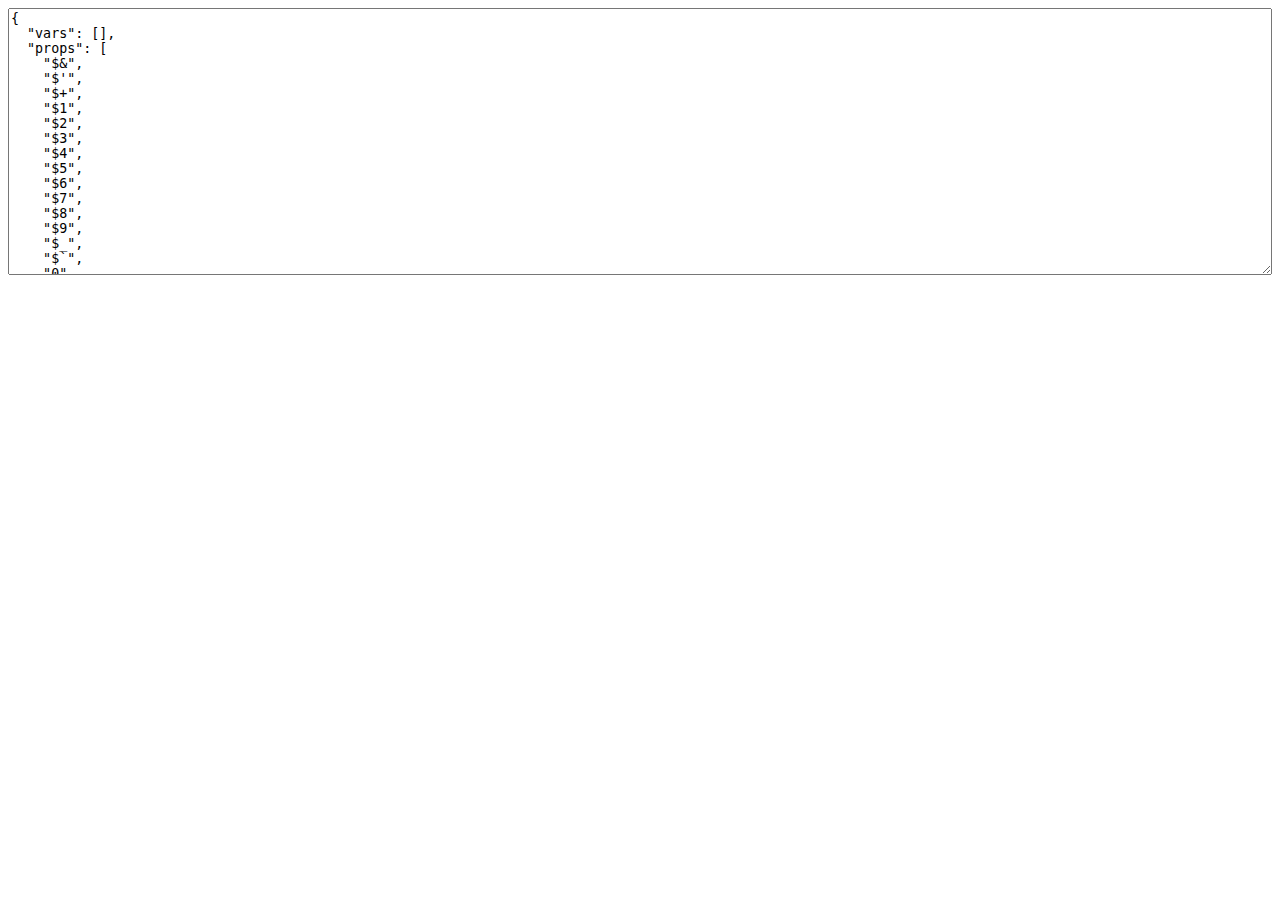
<file: pf/node_modules/swig/node_modules/uglify-js/tools/props.html>
<html>
  <head>
  </head>
  <body>
    <script>(function(){
      var props = {};

      function addObject(obj) {
        if (obj == null) return;
        try {
          Object.getOwnPropertyNames(obj).forEach(add);
        } catch(ex) {}
        if (obj.prototype) {
          Object.getOwnPropertyNames(obj.prototype).forEach(add);
        }
        if (typeof obj == "function") {
          try {
            Object.getOwnPropertyNames(new obj).forEach(add);
          } catch(ex) {}
        }
      }

      function add(name) {
        props[name] = true;
      }

      Object.getOwnPropertyNames(window).forEach(function(thing){
        addObject(window[thing]);
      });

      try {
        addObject(new Event("click"));
        addObject(new Event("contextmenu"));
        addObject(new Event("mouseup"));
        addObject(new Event("mousedown"));
        addObject(new Event("keydown"));
        addObject(new Event("keypress"));
        addObject(new Event("keyup"));
      } catch(ex) {}

      var ta = document.createElement("textarea");
      ta.style.width = "100%";
      ta.style.height = "20em";
      ta.style.boxSizing = "border-box";
      <!-- ta.value = Object.keys(props).sort(cmp).map(function(name){ -->
      <!--   return JSON.stringify(name); -->
      <!-- }).join(",\n"); -->
      ta.value = JSON.stringify({
        vars: [],
        props: Object.keys(props).sort(cmp)
      }, null, 2);
      document.body.appendChild(ta);

      function cmp(a, b) {
        a = a.toLowerCase();
        b = b.toLowerCase();
        return a < b ? -1 : a > b ? 1 : 0;
      }
    })();</script>
  </body>
</html>
</file>
